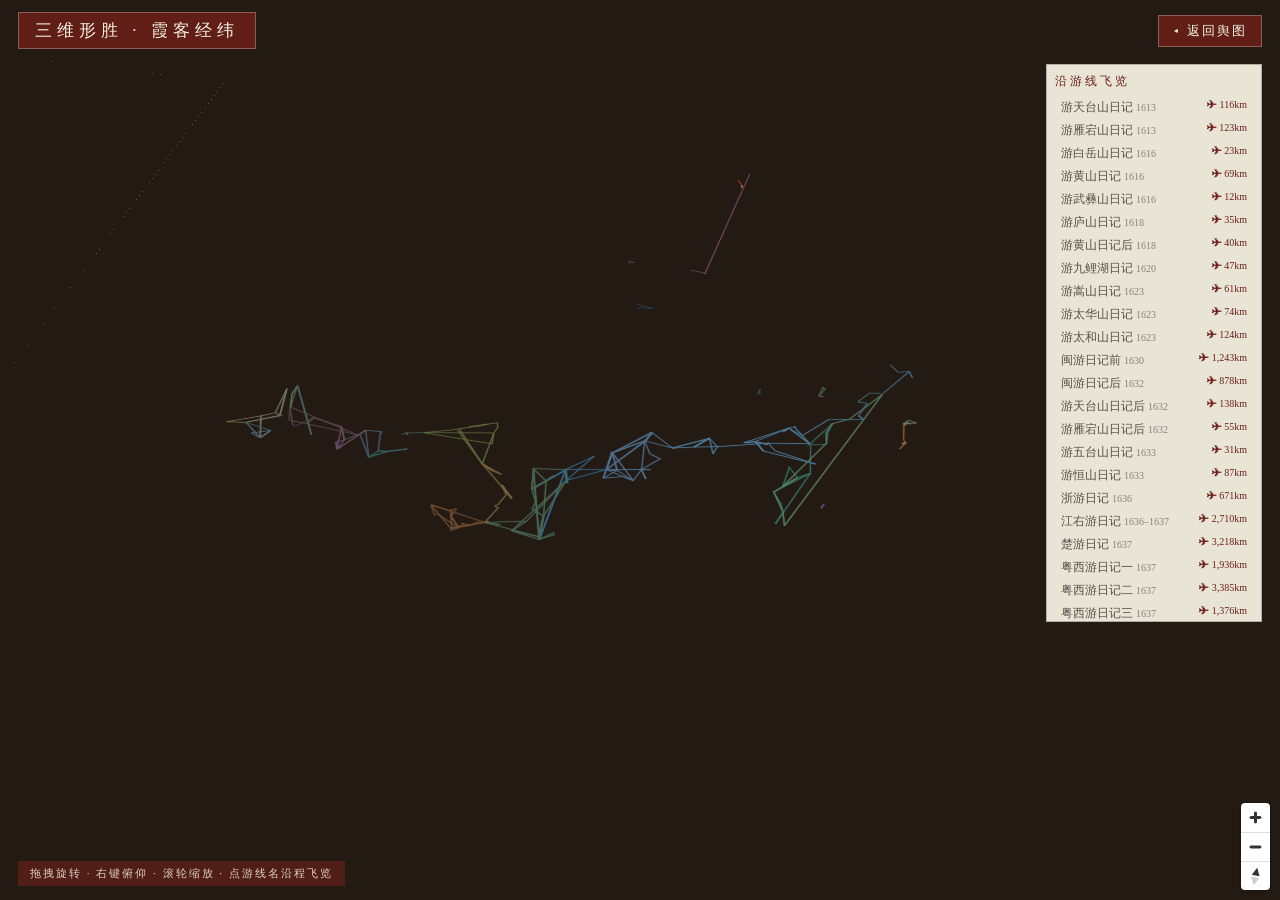
<file: 3d.html>
<!DOCTYPE html>
<html lang="zh-CN">
<head>
<meta charset="UTF-8">
<meta name="viewport" content="width=device-width,initial-scale=1">
<title>霞客经纬 · 三维形胜</title>
<link rel="stylesheet" href="vendor/maplibre-gl.css?v=17">
<style>
*{box-sizing:border-box;margin:0;padding:0}
:root{--ink:#2e2a26;--ink-mid:#5a5049;--xia:#8e2b22;--xia-d:#6e2019;--silk-3:#f5f2e3;--line:rgba(74,64,56,.34)}
html,body{height:100%;overflow:hidden}
body{font-family:"FangSong","STFangsong","仿宋","Songti SC","SimSun",serif;color:var(--ink)}
#m3d{position:fixed;inset:0}
#top{position:fixed;top:0;left:0;right:0;z-index:5;display:flex;justify-content:space-between;align-items:center;
  padding:12px 18px;pointer-events:none}
#top .brand{pointer-events:auto;font-size:17px;letter-spacing:5px;color:var(--silk-3);
  background:rgba(110,32,25,.82);padding:6px 16px;border:1px solid rgba(245,242,227,.3)}
#top .back{pointer-events:auto;font-family:inherit;font-size:13px;letter-spacing:2px;cursor:pointer;
  color:var(--silk-3);background:rgba(110,32,25,.82);border:1px solid rgba(245,242,227,.3);padding:6px 14px}
#top .back:hover{background:var(--xia-d)}
#pick{position:fixed;top:64px;right:18px;z-index:5;width:216px;max-height:62vh;overflow:auto;
  background:rgba(245,242,227,.94);border:1px solid var(--line);padding:8px}
#pick h4{font-weight:400;font-size:12px;letter-spacing:3px;color:var(--xia-d);margin-bottom:6px}
#pick .r{display:flex;justify-content:space-between;font-size:12px;padding:3px 6px;cursor:pointer;color:var(--ink-mid)}
#pick .r:hover{background:rgba(142,43,34,.12);color:var(--xia-d)}
#pick .fly{color:var(--xia-d);font-size:10px}
#demnote{display:none;position:fixed;left:50%;top:64px;transform:translateX(-50%);z-index:11;
  font-size:12px;letter-spacing:2px;color:var(--silk-3);background:rgba(142,43,34,.9);
  padding:6px 14px;border-radius:2px;cursor:pointer}
#hint{position:fixed;left:18px;bottom:14px;z-index:5;font-size:11px;letter-spacing:2px;color:rgba(245,242,227,.85);
  background:rgba(110,32,25,.6);padding:5px 12px}
.maplibregl-popup-content{font-family:inherit!important;font-size:13px;letter-spacing:1px;
  background:var(--silk-3)!important;color:var(--ink)!important}
.maplibregl-popup-content b{color:var(--xia-d);font-weight:400;font-size:15px}
#flyctl{display:none;position:fixed;left:50%;bottom:18px;transform:translateX(-50%);z-index:6;align-items:center}
#flystop{font-family:inherit;font-size:13px;letter-spacing:3px;cursor:pointer;
  color:#f5f2e3;background:rgba(142,43,34,.88);border:1px solid rgba(245,242,227,.4);padding:7px 22px}
#flyname{margin-left:10px;font-size:13px;letter-spacing:2px;color:#f5f2e3}
</style>
</head>
<body>
<div id="m3d"></div>
<div id="top">
  <div class="brand">三维形胜 · 霞客经纬</div>
  <button class="back" onclick="location.href='index.html?v=17'">◂ 返回舆图</button>
</div>
<div id="pick"><h4>沿游线飞览</h4><div id="plist"></div></div>
<div id="demnote">高程数据不可用 · 已降为平面显示</div>
<div id="flyctl">
  <button id="flystop">■ 停止循飞</button>
  <span id="flyname"></span>
</div>
<div id="hint">拖拽旋转 · 右键俯仰 · 滚轮缩放 · 点游线名沿程飞览</div>

<script src="vendor/maplibre-gl.js?v=17"></script>
<script src="data/trip_data.js?v=17"></script>
<script>
(() => {
  const fc = () => ({ type: "FeatureCollection", features: XXK.trips
    .filter(t => t.path.length > 1)
    .map(t => ({ type: "Feature",
      properties: { id: t.id, name: t.title, year: t.year, km: t.stats.km,
                    color: t.color },
      geometry: { type: "LineString", coordinates: t.path.map(p => [p[1], p[0]]) } })) });

  const m3 = new maplibregl.Map({
    container: "m3d",
    attributionControl: false,
    center: [112.5, 26.5], zoom: 4.4, pitch: 42, bearing: -12,
    minZoom: 2.6, maxZoom: 13, maxPitch: 80,
    antialias: true, fadeDuration: 0, refreshExpiredTiles: false,
    maxParallelImageRequests: 16,
    style: {
      version: 8,
      sources: {
        img: { type: "raster", tiles: [
          "https://server.arcgisonline.com/ArcGIS/rest/services/World_Imagery/MapServer/tile/{z}/{y}/{x}"
        ], tileSize: 256, maxzoom: 12 },
        dem: { type: "raster-dem", tiles: [
          "https://s3.amazonaws.com/elevation-tiles-prod/terrarium/{z}/{x}/{y}.png"
        ], encoding: "terrarium", tileSize: 256, maxzoom: 12 },
        trips: { type: "geojson", data: fc() },
      },
      layers: [
        { id: "bg", type: "background", paint: { "background-color": "#241a14" } },
        { id: "img", type: "raster", source: "img", paint: { "raster-opacity": .92 } },
        { id: "hill", type: "hillshade", source: "dem",
          paint: { "hillshade-exaggeration": .45, "hillshade-shadow-color": "#140f0c",
                   "hillshade-highlight-color": "#e8ddc8", "hillshade-accent-color": "#7a4a3a" } },
        { id: "tripsGlow", type: "line", source: "trips",
          paint: { "line-color": ["get", "color"], "line-width":
            ["interpolate", ["linear"], ["zoom"], 4, 2.6, 8, 6, 12, 12],
            "line-opacity": .35, "line-blur": 2 } },
        { id: "trips", type: "line", source: "trips",
          paint: { "line-color": ["get", "color"], "line-width":
            ["interpolate", ["linear"], ["zoom"], 4, 1.2, 8, 3, 12, 6],
            "line-opacity": .9 } },
      ],
    },
  });
  m3.addControl(new maplibregl.NavigationControl({ visualize_pitch: true }), "bottom-right");
  window.__m3 = m3;

  /* 地形不得挂上飞行中的镜头（MapLibre v4 _prepareElevation 竞态——姊妹站教训） */
  const demAttach = () => {
    if (window.__m3terrain) return;
    if (m3.isMoving()) { m3.once("idle", demAttach); return; }
    m3.setTerrain({ source: "dem", exaggeration: 1.4 });
    window.__m3terrain = true;
  };
  const demProbe = fetch("https://s3.amazonaws.com/elevation-tiles-prod/terrarium/6/32/15.png",
    { signal: AbortSignal.timeout(5000) })
    .then(r => r.ok).catch(() => false);
  /* 降级提示双路：load 事件 + 6.5s 超时兜底——离线时瓦片全败 load 永不触发，
     无兜底则 demnote 死路径（3D 离线补全实测教训）；幂等防重 */
  const demNote = () => demProbe.then(ok => {
    if (ok) { demAttach(); return; }
    if (window.__demnoted) return;
    window.__demnoted = true;
    const chip = document.getElementById("demnote");
    chip.style.display = "block";
    chip.addEventListener("click", () => chip.style.display = "none");
  });
  m3.on("load", demNote);
  setTimeout(demNote, 6500);

  /* 游线点击 → 提示卡 */
  m3.on("click", "trips", e => {
    const f = e.features[0];
    new maplibregl.Popup({ offset: 8 })
      .setLngLat(e.lngLat)
      .setHTML(`<b>${f.properties.name}</b><br>${f.properties.year} · ${f.properties.km.toLocaleString()} km<br>` +
               `<a href="index.html?v=17#trip=${f.properties.id}&d=0">循程而读 ↗</a>`)
      .addTo(m3);
  });
  m3.on("mouseenter", "trips", () => m3.getCanvas().style.cursor = "pointer");
  m3.on("mouseleave", "trips", () => m3.getCanvas().style.cursor = "");

  /* ── 沿游线飞览 ── */
  let flying = false, rafId = 0;
  function flyAlong(t) {
    stopFly();
    if (t.path.length < 2) return;
    flying = true;
    document.getElementById("flyctl").style.display = "flex";
    document.getElementById("flyname").textContent = `${t.title} · ${t.year}`;
    const coords = t.path.map(p => [p[1], p[0]]);
    let i = 0;
    const step = () => {
      if (!flying) return;
      if (i >= coords.length) { stopFly(); return; }
      const zoom = Math.max(6.5, 11 - Math.sqrt(t.path.length) * 0.4);
      m3.flyTo({ center: coords[i], zoom, pitch: 55, bearing: -14, duration: 900, essential: true });
      i += Math.max(1, Math.round(coords.length / 40));   // 40 段内飞完
      rafId = setTimeout(step, 950);
    };
    step();
  }
  function stopFly() {
    flying = false;
    clearTimeout(rafId);
    document.getElementById("flyctl").style.display = "none";
  }
  document.getElementById("flystop").addEventListener("click", stopFly);

  /* 程序列表 */
  const plist = document.getElementById("plist");
  [...XXK.trips].sort((a, b) => a.year0 - b.year0).forEach(t => {
    const r = document.createElement("div");
    r.className = "r";
    r.innerHTML = `<span>${t.title} <small style="color:#8d8177">${t.year}</small></span>` +
      `<span class="fly" data-fly="${t.id}">✈ ${t.stats.km.toLocaleString()}km</span>`;
    r.addEventListener("click", () => flyAlong(t));
    plist.appendChild(r);
  });
})();
</script>
</body>
</html>
</file>
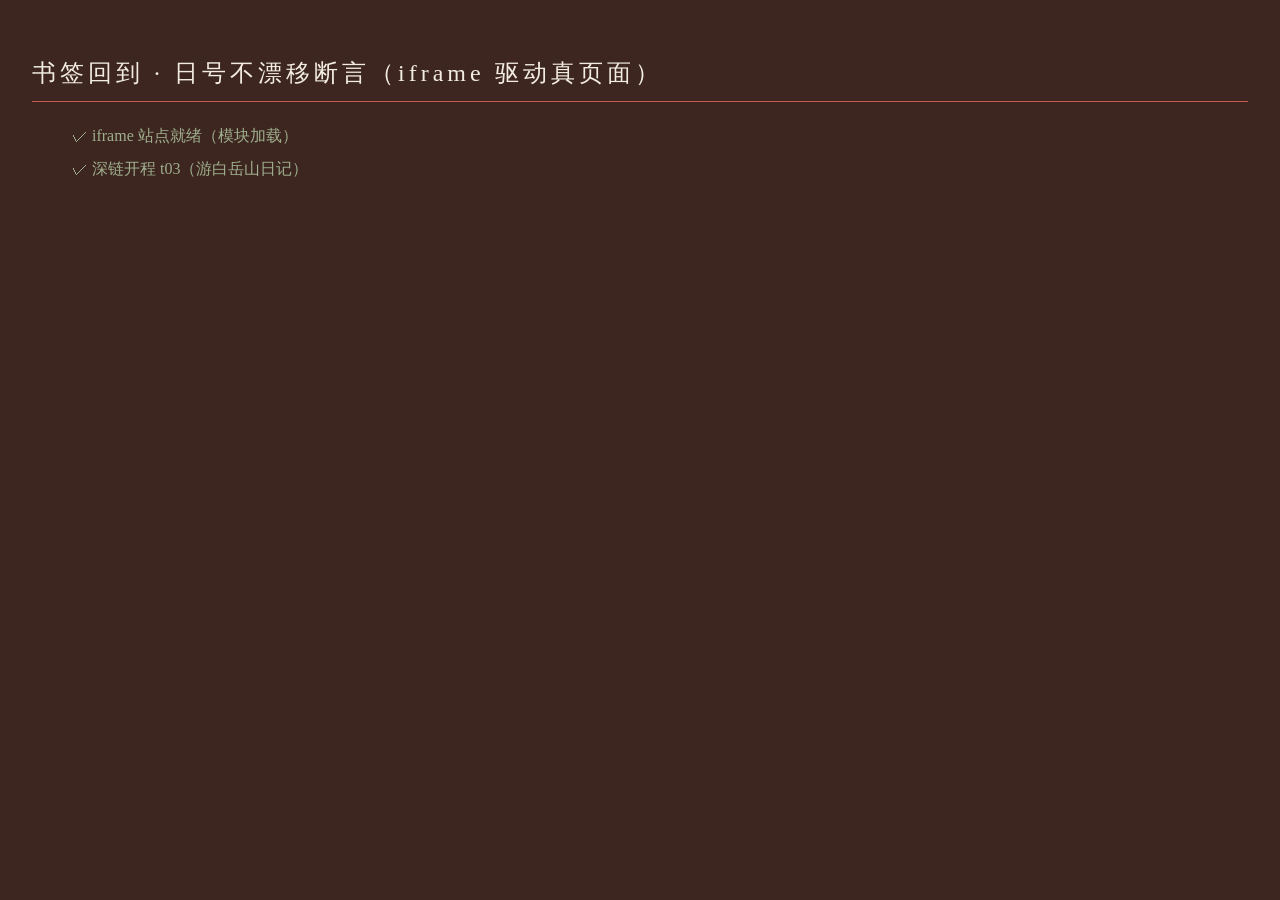
<file: tests/assert_bookmark.html>
<!DOCTYPE html>
<html lang="zh-CN">
<head>
<meta charset="UTF-8">
<title>霞客经纬 · 书签回到断言</title>
<style>
body{font-family:KaiTi,serif;background:#3d2620;color:#f2ede0;padding:24px;line-height:1.8}
h2{font-weight:400;letter-spacing:4px;border-bottom:1px solid #c25b4e;padding-bottom:6px}
.pass{color:#9fae8d}.fail{color:#e08a7e;font-weight:bold}
li{list-style:none;margin:4px 0}
/* iframe 舞台：离屏但真实渲染（display:none 会让 scrollIntoView 失真） */
#stage{position:fixed;left:-9999px;top:0;width:1000px;height:620px;border:0}
</style>
</head>
<body>
<h2>书签回到 · 日号不漂移断言（iframe 驱动真页面）</h2>
<ul id="out"></ul>
<iframe id="stage" src="../index.html?v=17"></iframe>
<script>
/* 复现 v0.4 竞态修复：书签「回到」/深链跳 #trip=xxx&d=n 后，
   平滑滚动收尾时不得被 onScroll 旧视口判定改写——高亮日号必须恰为 n。
   真页面在 iframe 内驱动（同源 http 服务下 contentWindow 可达）。 */
const out = document.getElementById("out");
let n = 0, bad = 0;
function assert(cond, label) {
  n++;
  const li = document.createElement("li");
  li.textContent = (cond ? "✓ " : "✗ ") + label;
  li.className = cond ? "pass" : "fail";
  if (!cond) bad++;
  out.appendChild(li);
}
const sleep = ms => new Promise(r => setTimeout(r, ms));
async function waitUntil(fn, ms) {
  const t0 = Date.now();
  while (Date.now() - t0 < ms) { if (fn()) return true; await sleep(150); }
  return fn();
}

(async () => {
  const frame = document.getElementById("stage");
  await new Promise(r => frame.addEventListener("load", r, { once: true }));
  const W = () => frame.contentWindow;
  const D = () => frame.contentDocument;
  /* 就绪判据只用 window 显式挂载的模块——data 层顶层 const（如 XXK）不上 window，
     跨 realm 属性访问恒 undefined（v0.4 同款坑），此处不可用作判据 */
  assert(await waitUntil(() => W().XKREADER && W().XKSTATS && W().XKBM, 15000),
         "iframe 站点就绪（模块加载）");

  const curIdx = () => [...D().querySelectorAll("#pbody .dayblk")].findIndex(b => b.classList.contains("cur"));

  /* ── 腿 1：深链进入 #trip=t03&d=2（书签回到同路径）── */
  W().location.hash = "#trip=t03&d=2";
  await waitUntil(() => W().XKREADER.current === "t03", 6000);
  assert(W().XKREADER.current === "t03", "深链开程 t03（游白岳山日记）");
  await waitUntil(() => curIdx() === 2 && W().XKREADER.day === 2, 6000);
  await sleep(1400);                       // 跨过滚动收尾 + 旧代码防抖尾班窗口
  assert(W().XKREADER.day === 2, `深链 d=2 收尾后日号=2（实际 ${W().XKREADER.day}）`);
  assert(curIdx() === 2, `高亮日块=第 3 块（实际 ${curIdx()}）`);
  assert(W().location.hash.includes("d=2"), `深链保持 d=2（实际 ${W().location.hash}）`);

  /* ── 腿 2：书签收藏 t22 d=30 → 离开 → 「回到」── */
  W().localStorage.removeItem("xxkbm");
  const added = W().XKBM.toggle("t22", 30, { title: "粤西游日记二", dayLabel: "", place: "" });
  assert(added && W().XKBM.has("t22", 30), "书签收藏 t22·d30");
  /* 回到 = bookmarks.js 行点击路径：XKREADER.open(tid, Math.max(0, day)) */
  await W().XKREADER.open("t01", 0);       // 先离开到另一程
  await sleep(600);
  await W().XKREADER.open("t22", Math.max(0, 30));
  assert(W().XKREADER.current === "t22", "回到 t22（粤西游日记二）");
  await waitUntil(() => curIdx() === 30 && W().XKREADER.day === 30, 6000);
  await sleep(1400);                       // 长程深跳（d0→d30）最易复现竞态
  assert(W().XKREADER.day === 30, `书签回到后日号=30（实际 ${W().XKREADER.day}）`);
  assert(curIdx() === 30, `高亮日块=第 31 块（实际 ${curIdx()}）`);
  assert(W().location.hash.includes("d=30"), `深链保持 d=30（实际 ${W().location.hash}）`);
  W().localStorage.removeItem("xxkbm");

  /* ── 腿 3：连续跳（在途作废）——d=5 立即接 d=10，最终高亮=10 ── */
  W().XKREADER.gotoDay(5, false);
  W().XKREADER.gotoDay(10, false);         // 未等收尾即再跳：令牌须作废前者
  await waitUntil(() => curIdx() === 10 && W().XKREADER.day === 10, 6000);
  await sleep(1200);
  assert(W().XKREADER.day === 10 && curIdx() === 10,
         `连续跳转终值=10（实际 day=${W().XKREADER.day} 块=${curIdx()}）`);

  const title = bad === 0 ? `PASS (${n})` : `FAIL (${bad}/${n})`;
  document.title = title;
  const li = document.createElement("li");
  li.textContent = `—— ${title}`;
  li.className = bad === 0 ? "pass" : "fail";
  out.appendChild(li);
})();
</script>
</body>
</html>
</file>
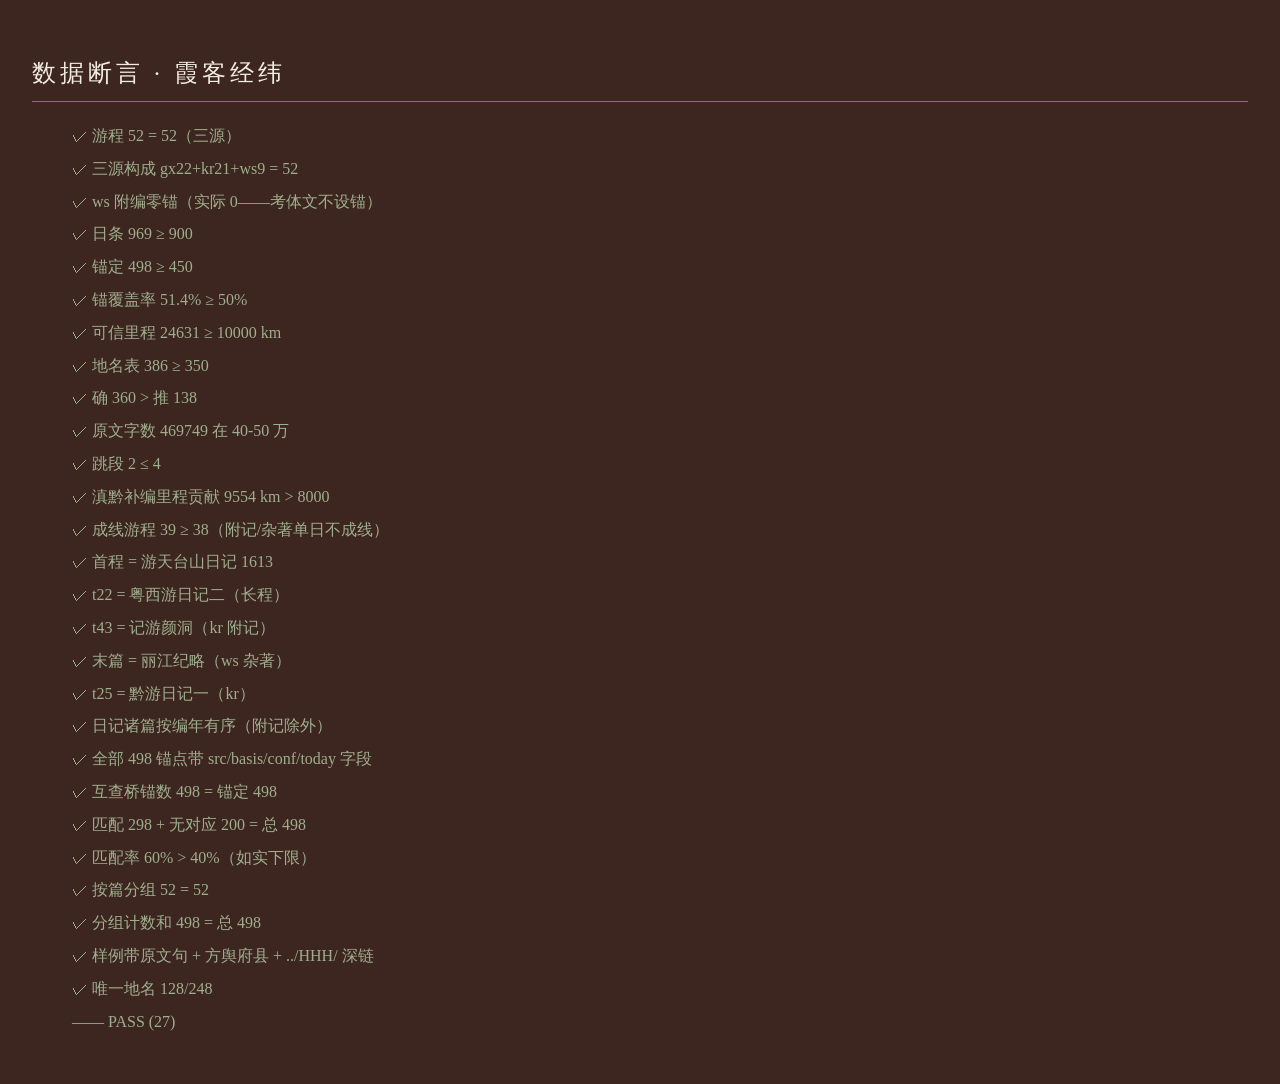
<file: tests/assert_data.html>
<!DOCTYPE html>
<html lang="zh-CN">
<head>
<meta charset="UTF-8">
<title>霞客经纬 · 数据断言</title>
<style>
body{font-family:KaiTi,serif;background:#3d2620;color:#f2ede0;padding:24px;line-height:1.8}
h2{font-weight:400;letter-spacing:4px;border-bottom:1px solid #c25b4e;padding-bottom:6px}
.pass{color:#9fae8d}.fail{color:#e08a7e;font-weight:bold}
li{list-style:none;margin:4px 0}
</style>
</head>
<body>
<h2>数据断言 · 霞客经纬</h2>
<ul id="out"></ul>
<script src="../data/trip_data.js?v=17"></script>
<script src="../data/xref_fy.js?v=17"></script>
<script>
const out = document.getElementById("out");
let n = 0, bad = 0;
function assert(cond, label) {
  n++;
  const li = document.createElement("li");
  li.textContent = (cond ? "✓ " : "✗ ") + label;
  li.className = cond ? "pass" : "fail";
  if (!cond) bad++;
  out.appendChild(li);
}
assert(XXK.meta.pieces === 52, `游程 ${XXK.meta.pieces} = 52（三源）`);
const nGx = XXK.trips.filter(t => t.source === "gx").length;
const nKr = XXK.trips.filter(t => t.source === "kr").length;
const nWs = XXK.trips.filter(t => t.source === "ws").length;
assert(nGx === 22 && nKr === 21 && nWs === 9, `三源构成 gx${nGx}+kr${nKr}+ws${nWs} = 52`);
const wsAnc = XXK.trips.filter(t => t.source === "ws").reduce((a, t) => a + t.stats.anchored, 0);
assert(wsAnc === 0, `ws 附编零锚（实际 ${wsAnc}——考体文不设锚）`);
assert(XXK.meta.days >= 900, `日条 ${XXK.meta.days} ≥ 900`);
assert(XXK.meta.anchored >= 450, `锚定 ${XXK.meta.anchored} ≥ 450`);
assert(XXK.meta.coverage >= 50, `锚覆盖率 ${XXK.meta.coverage}% ≥ 50%`);
assert(XXK.meta.kmTotal >= 10000, `可信里程 ${XXK.meta.kmTotal} ≥ 10000 km`);
assert(XXK.meta.gazetteer >= 350, `地名表 ${XXK.meta.gazetteer} ≥ 350`);
assert(XXK.meta.confQu > XXK.meta.confTui, `确 ${XXK.meta.confQu} > 推 ${XXK.meta.confTui}`);
assert(XXK.meta.charsOrig >= 400000 && XXK.meta.charsOrig <= 500000,
       `原文字数 ${XXK.meta.charsOrig} 在 40-50 万`);
const jumps = XXK.trips.reduce((a, t) => a + t.days.filter(d => d.jump).length, 0);
assert(jumps <= 4, `跳段 ${jumps} ≤ 4`);
const krKm = XXK.trips.filter(t => t.source === "kr").reduce((a, t) => a + t.stats.km, 0);
assert(krKm > 8000, `滇黔补编里程贡献 ${krKm} km > 8000`);
const withPath = XXK.trips.filter(t => t.path.length >= 2);
assert(withPath.length >= 38, `成线游程 ${withPath.length} ≥ 38（附记/杂著单日不成线）`);
const t1 = XXK.trips[0];
assert(t1.title === "游天台山日记" && t1.year0 === 1613, "首程 = 游天台山日记 1613");
const t22 = XXK.trips[21];
assert(t22.num === "021" && t22.stats.days > 50, "t22 = 粤西游日记二（长程）");
const t43 = XXK.trips[42];
assert(t43.num === "042" && t43.title === "记游颜洞" && t43.source === "kr",
       "t43 = 记游颜洞（kr 附记）");
const t52 = XXK.trips[51];
assert(t52.num === "051" && t52.title === "丽江纪略" && t52.source === "ws",
       "末篇 = 丽江纪略（ws 杂著）");
const t25 = XXK.trips[24];
assert(t25.title === "黔游日记一" && t25.source === "kr", "t25 = 黔游日记一（kr）");
// 编年单调（纲目序；附记三篇为无年散文，挂尾不参序）
let mono = true;
const diaries = XXK.trips.filter(t => t.num < "040");   // 附编（040+）挂尾不参编年序
for (let i = 1; i < diaries.length; i++)
  if (diaries[i].year0 < diaries[i - 1].year0) mono = false;
assert(mono, "日记诸篇按编年有序（附记除外）");
// 每锚点有 src/依据/置信
let okAnchor = true, checked = 0;
XXK.trips.forEach(t => t.days.forEach(d => {
  if (d.anchor) {
    checked++;
    if (!d.anchor.src || !d.anchor.basis || !d.anchor.conf || !d.anchor.today) okAnchor = false;
  }
}));
assert(okAnchor && checked === XXK.meta.anchored,
       `全部 ${checked} 锚点带 src/basis/conf/today 字段`);
// ── P2 · 方舆互查桥（data/xref_fy.js，tools/build_xref_fy.py 产物） ──
const X = window.XXK_FYXREF;
assert(X && X.total === XXK.meta.anchored, `互查桥锚数 ${X && X.total} = 锚定 ${XXK.meta.anchored}`);
assert(X && X.matched + X.unmatched === X.total, `匹配 ${X.matched} + 无对应 ${X.unmatched} = 总 ${X.total}`);
assert(X && X.matched > X.total * 0.4, `匹配率 ${Math.round(X.matched / X.total * 100)}% > 40%（如实下限）`);
assert(X && X.byTrip.length === 52, `按篇分组 ${X.byTrip.length} = 52`);
const nSum = X.byTrip.reduce((a, t) => a + t.matched + t.unmatched, 0);
assert(nSum === X.total, `分组计数和 ${nSum} = 总 ${X.total}`);
const exOK = X.byTrip.some(t => t.examples.length &&
  t.examples.every(e => e.href.startsWith("../HHH/#mode=") && e.fyFu && e.ctx));
assert(exOK, "样例带原文句 + 方舆府县 + ../HHH/ 深链");
assert(X.uniqMatched <= X.uniqNames && X.uniqNames > 100, `唯一地名 ${X.uniqMatched}/${X.uniqNames}`);
const title = bad === 0 ? `PASS (${n})` : `FAIL (${bad}/${n})`;
document.title = title;
const li = document.createElement("li");
li.textContent = `—— ${title}`;
li.className = bad === 0 ? "pass" : "fail";
out.appendChild(li);
</script>
</body>
</html>
</file>
<file: vendor/maplibre-gl.css>
.maplibregl-map{font:12px/20px Helvetica Neue,Arial,Helvetica,sans-serif;overflow:hidden;position:relative;-webkit-tap-highlight-color:rgb(0 0 0/0)}.maplibregl-canvas{left:0;position:absolute;top:0}.maplibregl-map:fullscreen{height:100%;width:100%}.maplibregl-ctrl-group button.maplibregl-ctrl-compass{touch-action:none}.maplibregl-canvas-container.maplibregl-interactive,.maplibregl-ctrl-group button.maplibregl-ctrl-compass{cursor:grab;-webkit-user-select:none;-moz-user-select:none;user-select:none}.maplibregl-canvas-container.maplibregl-interactive.maplibregl-track-pointer{cursor:pointer}.maplibregl-canvas-container.maplibregl-interactive:active,.maplibregl-ctrl-group button.maplibregl-ctrl-compass:active{cursor:grabbing}.maplibregl-canvas-container.maplibregl-touch-zoom-rotate,.maplibregl-canvas-container.maplibregl-touch-zoom-rotate .maplibregl-canvas{touch-action:pan-x pan-y}.maplibregl-canvas-container.maplibregl-touch-drag-pan,.maplibregl-canvas-container.maplibregl-touch-drag-pan .maplibregl-canvas{touch-action:pinch-zoom}.maplibregl-canvas-container.maplibregl-touch-zoom-rotate.maplibregl-touch-drag-pan,.maplibregl-canvas-container.maplibregl-touch-zoom-rotate.maplibregl-touch-drag-pan .maplibregl-canvas{touch-action:none}.maplibregl-canvas-container.maplibregl-touch-drag-pan.maplibregl-cooperative-gestures,.maplibregl-canvas-container.maplibregl-touch-drag-pan.maplibregl-cooperative-gestures .maplibregl-canvas{touch-action:pan-x pan-y}.maplibregl-ctrl-bottom-left,.maplibregl-ctrl-bottom-right,.maplibregl-ctrl-top-left,.maplibregl-ctrl-top-right{pointer-events:none;position:absolute;z-index:2}.maplibregl-ctrl-top-left{left:0;top:0}.maplibregl-ctrl-top-right{right:0;top:0}.maplibregl-ctrl-bottom-left{bottom:0;left:0}.maplibregl-ctrl-bottom-right{bottom:0;right:0}.maplibregl-ctrl{clear:both;pointer-events:auto;transform:translate(0)}.maplibregl-ctrl-top-left .maplibregl-ctrl{float:left;margin:10px 0 0 10px}.maplibregl-ctrl-top-right .maplibregl-ctrl{float:right;margin:10px 10px 0 0}.maplibregl-ctrl-bottom-left .maplibregl-ctrl{float:left;margin:0 0 10px 10px}.maplibregl-ctrl-bottom-right .maplibregl-ctrl{float:right;margin:0 10px 10px 0}.maplibregl-ctrl-group{background:#fff;border-radius:4px}.maplibregl-ctrl-group:not(:empty){box-shadow:0 0 0 2px rgba(0,0,0,.1)}@media (forced-colors:active){.maplibregl-ctrl-group:not(:empty){box-shadow:0 0 0 2px ButtonText}}.maplibregl-ctrl-group button{background-color:transparent;border:0;box-sizing:border-box;cursor:pointer;display:block;height:29px;outline:none;padding:0;width:29px}.maplibregl-ctrl-group button+button{border-top:1px solid #ddd}.maplibregl-ctrl button .maplibregl-ctrl-icon{background-position:50%;background-repeat:no-repeat;display:block;height:100%;width:100%}@media (forced-colors:active){.maplibregl-ctrl-icon{background-color:transparent}.maplibregl-ctrl-group button+button{border-top:1px solid ButtonText}}.maplibregl-ctrl button::-moz-focus-inner{border:0;padding:0}.maplibregl-ctrl-attrib-button:focus,.maplibregl-ctrl-group button:focus{box-shadow:0 0 2px 2px #0096ff}.maplibregl-ctrl button:disabled{cursor:not-allowed}.maplibregl-ctrl button:disabled .maplibregl-ctrl-icon{opacity:.25}.maplibregl-ctrl button:not(:disabled):hover{background-color:rgb(0 0 0/5%)}.maplibregl-ctrl-group button:focus:focus-visible{box-shadow:0 0 2px 2px #0096ff}.maplibregl-ctrl-group button:focus:not(:focus-visible){box-shadow:none}.maplibregl-ctrl-group button:focus:first-child{border-radius:4px 4px 0 0}.maplibregl-ctrl-group button:focus:last-child{border-radius:0 0 4px 4px}.maplibregl-ctrl-group button:focus:only-child{border-radius:inherit}.maplibregl-ctrl button.maplibregl-ctrl-zoom-out .maplibregl-ctrl-icon{background-image:url("data:image/svg+xml;charset=utf-8,%3Csvg xmlns='http://www.w3.org/2000/svg' width='29' height='29' fill='%23333' viewBox='0 0 29 29'%3E%3Cpath d='M10 13c-.75 0-1.5.75-1.5 1.5S9.25 16 10 16h9c.75 0 1.5-.75 1.5-1.5S19.75 13 19 13z'/%3E%3C/svg%3E")}.maplibregl-ctrl button.maplibregl-ctrl-zoom-in .maplibregl-ctrl-icon{background-image:url("data:image/svg+xml;charset=utf-8,%3Csvg xmlns='http://www.w3.org/2000/svg' width='29' height='29' fill='%23333' viewBox='0 0 29 29'%3E%3Cpath d='M14.5 8.5c-.75 0-1.5.75-1.5 1.5v3h-3c-.75 0-1.5.75-1.5 1.5S9.25 16 10 16h3v3c0 .75.75 1.5 1.5 1.5S16 19.75 16 19v-3h3c.75 0 1.5-.75 1.5-1.5S19.75 13 19 13h-3v-3c0-.75-.75-1.5-1.5-1.5'/%3E%3C/svg%3E")}@media (forced-colors:active){.maplibregl-ctrl button.maplibregl-ctrl-zoom-out .maplibregl-ctrl-icon{background-image:url("data:image/svg+xml;charset=utf-8,%3Csvg xmlns='http://www.w3.org/2000/svg' width='29' height='29' fill='%23fff' viewBox='0 0 29 29'%3E%3Cpath d='M10 13c-.75 0-1.5.75-1.5 1.5S9.25 16 10 16h9c.75 0 1.5-.75 1.5-1.5S19.75 13 19 13z'/%3E%3C/svg%3E")}.maplibregl-ctrl button.maplibregl-ctrl-zoom-in .maplibregl-ctrl-icon{background-image:url("data:image/svg+xml;charset=utf-8,%3Csvg xmlns='http://www.w3.org/2000/svg' width='29' height='29' fill='%23fff' viewBox='0 0 29 29'%3E%3Cpath d='M14.5 8.5c-.75 0-1.5.75-1.5 1.5v3h-3c-.75 0-1.5.75-1.5 1.5S9.25 16 10 16h3v3c0 .75.75 1.5 1.5 1.5S16 19.75 16 19v-3h3c.75 0 1.5-.75 1.5-1.5S19.75 13 19 13h-3v-3c0-.75-.75-1.5-1.5-1.5'/%3E%3C/svg%3E")}}@media (forced-colors:active) and (prefers-color-scheme:light){.maplibregl-ctrl button.maplibregl-ctrl-zoom-out .maplibregl-ctrl-icon{background-image:url("data:image/svg+xml;charset=utf-8,%3Csvg xmlns='http://www.w3.org/2000/svg' width='29' height='29' viewBox='0 0 29 29'%3E%3Cpath d='M10 13c-.75 0-1.5.75-1.5 1.5S9.25 16 10 16h9c.75 0 1.5-.75 1.5-1.5S19.75 13 19 13z'/%3E%3C/svg%3E")}.maplibregl-ctrl button.maplibregl-ctrl-zoom-in .maplibregl-ctrl-icon{background-image:url("data:image/svg+xml;charset=utf-8,%3Csvg xmlns='http://www.w3.org/2000/svg' width='29' height='29' viewBox='0 0 29 29'%3E%3Cpath d='M14.5 8.5c-.75 0-1.5.75-1.5 1.5v3h-3c-.75 0-1.5.75-1.5 1.5S9.25 16 10 16h3v3c0 .75.75 1.5 1.5 1.5S16 19.75 16 19v-3h3c.75 0 1.5-.75 1.5-1.5S19.75 13 19 13h-3v-3c0-.75-.75-1.5-1.5-1.5'/%3E%3C/svg%3E")}}.maplibregl-ctrl button.maplibregl-ctrl-fullscreen .maplibregl-ctrl-icon{background-image:url("data:image/svg+xml;charset=utf-8,%3Csvg xmlns='http://www.w3.org/2000/svg' width='29' height='29' fill='%23333' viewBox='0 0 29 29'%3E%3Cpath d='M24 16v5.5c0 1.75-.75 2.5-2.5 2.5H16v-1l3-1.5-4-5.5 1-1 5.5 4 1.5-3zM6 16l1.5 3 5.5-4 1 1-4 5.5 3 1.5v1H7.5C5.75 24 5 23.25 5 21.5V16zm7-11v1l-3 1.5 4 5.5-1 1-5.5-4L6 13H5V7.5C5 5.75 5.75 5 7.5 5zm11 2.5c0-1.75-.75-2.5-2.5-2.5H16v1l3 1.5-4 5.5 1 1 5.5-4 1.5 3h1z'/%3E%3C/svg%3E")}.maplibregl-ctrl button.maplibregl-ctrl-shrink .maplibregl-ctrl-icon{background-image:url("data:image/svg+xml;charset=utf-8,%3Csvg xmlns='http://www.w3.org/2000/svg' width='29' height='29' viewBox='0 0 29 29'%3E%3Cpath d='M18.5 16c-1.75 0-2.5.75-2.5 2.5V24h1l1.5-3 5.5 4 1-1-4-5.5 3-1.5v-1zM13 18.5c0-1.75-.75-2.5-2.5-2.5H5v1l3 1.5L4 24l1 1 5.5-4 1.5 3h1zm3-8c0 1.75.75 2.5 2.5 2.5H24v-1l-3-1.5L25 5l-1-1-5.5 4L17 5h-1zM10.5 13c1.75 0 2.5-.75 2.5-2.5V5h-1l-1.5 3L5 4 4 5l4 5.5L5 12v1z'/%3E%3C/svg%3E")}@media (forced-colors:active){.maplibregl-ctrl button.maplibregl-ctrl-fullscreen .maplibregl-ctrl-icon{background-image:url("data:image/svg+xml;charset=utf-8,%3Csvg xmlns='http://www.w3.org/2000/svg' width='29' height='29' fill='%23fff' viewBox='0 0 29 29'%3E%3Cpath d='M24 16v5.5c0 1.75-.75 2.5-2.5 2.5H16v-1l3-1.5-4-5.5 1-1 5.5 4 1.5-3zM6 16l1.5 3 5.5-4 1 1-4 5.5 3 1.5v1H7.5C5.75 24 5 23.25 5 21.5V16zm7-11v1l-3 1.5 4 5.5-1 1-5.5-4L6 13H5V7.5C5 5.75 5.75 5 7.5 5zm11 2.5c0-1.75-.75-2.5-2.5-2.5H16v1l3 1.5-4 5.5 1 1 5.5-4 1.5 3h1z'/%3E%3C/svg%3E")}.maplibregl-ctrl button.maplibregl-ctrl-shrink .maplibregl-ctrl-icon{background-image:url("data:image/svg+xml;charset=utf-8,%3Csvg xmlns='http://www.w3.org/2000/svg' width='29' height='29' fill='%23fff' viewBox='0 0 29 29'%3E%3Cpath d='M18.5 16c-1.75 0-2.5.75-2.5 2.5V24h1l1.5-3 5.5 4 1-1-4-5.5 3-1.5v-1zM13 18.5c0-1.75-.75-2.5-2.5-2.5H5v1l3 1.5L4 24l1 1 5.5-4 1.5 3h1zm3-8c0 1.75.75 2.5 2.5 2.5H24v-1l-3-1.5L25 5l-1-1-5.5 4L17 5h-1zM10.5 13c1.75 0 2.5-.75 2.5-2.5V5h-1l-1.5 3L5 4 4 5l4 5.5L5 12v1z'/%3E%3C/svg%3E")}}@media (forced-colors:active) and (prefers-color-scheme:light){.maplibregl-ctrl button.maplibregl-ctrl-fullscreen .maplibregl-ctrl-icon{background-image:url("data:image/svg+xml;charset=utf-8,%3Csvg xmlns='http://www.w3.org/2000/svg' width='29' height='29' viewBox='0 0 29 29'%3E%3Cpath d='M24 16v5.5c0 1.75-.75 2.5-2.5 2.5H16v-1l3-1.5-4-5.5 1-1 5.5 4 1.5-3zM6 16l1.5 3 5.5-4 1 1-4 5.5 3 1.5v1H7.5C5.75 24 5 23.25 5 21.5V16zm7-11v1l-3 1.5 4 5.5-1 1-5.5-4L6 13H5V7.5C5 5.75 5.75 5 7.5 5zm11 2.5c0-1.75-.75-2.5-2.5-2.5H16v1l3 1.5-4 5.5 1 1 5.5-4 1.5 3h1z'/%3E%3C/svg%3E")}.maplibregl-ctrl button.maplibregl-ctrl-shrink .maplibregl-ctrl-icon{background-image:url("data:image/svg+xml;charset=utf-8,%3Csvg xmlns='http://www.w3.org/2000/svg' width='29' height='29' viewBox='0 0 29 29'%3E%3Cpath d='M18.5 16c-1.75 0-2.5.75-2.5 2.5V24h1l1.5-3 5.5 4 1-1-4-5.5 3-1.5v-1zM13 18.5c0-1.75-.75-2.5-2.5-2.5H5v1l3 1.5L4 24l1 1 5.5-4 1.5 3h1zm3-8c0 1.75.75 2.5 2.5 2.5H24v-1l-3-1.5L25 5l-1-1-5.5 4L17 5h-1zM10.5 13c1.75 0 2.5-.75 2.5-2.5V5h-1l-1.5 3L5 4 4 5l4 5.5L5 12v1z'/%3E%3C/svg%3E")}}.maplibregl-ctrl button.maplibregl-ctrl-compass .maplibregl-ctrl-icon{background-image:url("data:image/svg+xml;charset=utf-8,%3Csvg xmlns='http://www.w3.org/2000/svg' width='29' height='29' fill='%23333' viewBox='0 0 29 29'%3E%3Cpath d='m10.5 14 4-8 4 8z'/%3E%3Cpath fill='%23ccc' d='m10.5 16 4 8 4-8z'/%3E%3C/svg%3E")}@media (forced-colors:active){.maplibregl-ctrl button.maplibregl-ctrl-compass .maplibregl-ctrl-icon{background-image:url("data:image/svg+xml;charset=utf-8,%3Csvg xmlns='http://www.w3.org/2000/svg' width='29' height='29' fill='%23fff' viewBox='0 0 29 29'%3E%3Cpath d='m10.5 14 4-8 4 8z'/%3E%3Cpath fill='%23ccc' d='m10.5 16 4 8 4-8z'/%3E%3C/svg%3E")}}@media (forced-colors:active) and (prefers-color-scheme:light){.maplibregl-ctrl button.maplibregl-ctrl-compass .maplibregl-ctrl-icon{background-image:url("data:image/svg+xml;charset=utf-8,%3Csvg xmlns='http://www.w3.org/2000/svg' width='29' height='29' viewBox='0 0 29 29'%3E%3Cpath d='m10.5 14 4-8 4 8z'/%3E%3Cpath fill='%23ccc' d='m10.5 16 4 8 4-8z'/%3E%3C/svg%3E")}}.maplibregl-ctrl button.maplibregl-ctrl-terrain .maplibregl-ctrl-icon{background-image:url("data:image/svg+xml;charset=utf-8,%3Csvg xmlns='http://www.w3.org/2000/svg' width='22' height='22' fill='%23333' viewBox='0 0 22 22'%3E%3Cpath d='m1.754 13.406 4.453-4.851 3.09 3.09 3.281 3.277.969-.969-3.309-3.312 3.844-4.121 6.148 6.886h1.082v-.855l-7.207-8.07-4.84 5.187L6.169 6.57l-5.48 5.965v.871ZM.688 16.844h20.625v1.375H.688Zm0 0'/%3E%3C/svg%3E")}.maplibregl-ctrl button.maplibregl-ctrl-terrain-enabled .maplibregl-ctrl-icon{background-image:url("data:image/svg+xml;charset=utf-8,%3Csvg xmlns='http://www.w3.org/2000/svg' width='22' height='22' fill='%2333b5e5' viewBox='0 0 22 22'%3E%3Cpath d='m1.754 13.406 4.453-4.851 3.09 3.09 3.281 3.277.969-.969-3.309-3.312 3.844-4.121 6.148 6.886h1.082v-.855l-7.207-8.07-4.84 5.187L6.169 6.57l-5.48 5.965v.871ZM.688 16.844h20.625v1.375H.688Zm0 0'/%3E%3C/svg%3E")}.maplibregl-ctrl button.maplibregl-ctrl-geolocate .maplibregl-ctrl-icon{background-image:url("data:image/svg+xml;charset=utf-8,%3Csvg xmlns='http://www.w3.org/2000/svg' width='29' height='29' fill='%23333' viewBox='0 0 20 20'%3E%3Cpath d='M10 4C9 4 9 5 9 5v.1A5 5 0 0 0 5.1 9H5s-1 0-1 1 1 1 1 1h.1A5 5 0 0 0 9 14.9v.1s0 1 1 1 1-1 1-1v-.1a5 5 0 0 0 3.9-3.9h.1s1 0 1-1-1-1-1-1h-.1A5 5 0 0 0 11 5.1V5s0-1-1-1m0 2.5a3.5 3.5 0 1 1 0 7 3.5 3.5 0 1 1 0-7'/%3E%3Ccircle cx='10' cy='10' r='2'/%3E%3C/svg%3E")}.maplibregl-ctrl button.maplibregl-ctrl-geolocate:disabled .maplibregl-ctrl-icon{background-image:url("data:image/svg+xml;charset=utf-8,%3Csvg xmlns='http://www.w3.org/2000/svg' width='29' height='29' fill='%23aaa' viewBox='0 0 20 20'%3E%3Cpath d='M10 4C9 4 9 5 9 5v.1A5 5 0 0 0 5.1 9H5s-1 0-1 1 1 1 1 1h.1A5 5 0 0 0 9 14.9v.1s0 1 1 1 1-1 1-1v-.1a5 5 0 0 0 3.9-3.9h.1s1 0 1-1-1-1-1-1h-.1A5 5 0 0 0 11 5.1V5s0-1-1-1m0 2.5a3.5 3.5 0 1 1 0 7 3.5 3.5 0 1 1 0-7'/%3E%3Ccircle cx='10' cy='10' r='2'/%3E%3Cpath fill='red' d='m14 5 1 1-9 9-1-1z'/%3E%3C/svg%3E")}.maplibregl-ctrl button.maplibregl-ctrl-geolocate.maplibregl-ctrl-geolocate-active .maplibregl-ctrl-icon{background-image:url("data:image/svg+xml;charset=utf-8,%3Csvg xmlns='http://www.w3.org/2000/svg' width='29' height='29' fill='%2333b5e5' viewBox='0 0 20 20'%3E%3Cpath d='M10 4C9 4 9 5 9 5v.1A5 5 0 0 0 5.1 9H5s-1 0-1 1 1 1 1 1h.1A5 5 0 0 0 9 14.9v.1s0 1 1 1 1-1 1-1v-.1a5 5 0 0 0 3.9-3.9h.1s1 0 1-1-1-1-1-1h-.1A5 5 0 0 0 11 5.1V5s0-1-1-1m0 2.5a3.5 3.5 0 1 1 0 7 3.5 3.5 0 1 1 0-7'/%3E%3Ccircle cx='10' cy='10' r='2'/%3E%3C/svg%3E")}.maplibregl-ctrl button.maplibregl-ctrl-geolocate.maplibregl-ctrl-geolocate-active-error .maplibregl-ctrl-icon{background-image:url("data:image/svg+xml;charset=utf-8,%3Csvg xmlns='http://www.w3.org/2000/svg' width='29' height='29' fill='%23e58978' viewBox='0 0 20 20'%3E%3Cpath d='M10 4C9 4 9 5 9 5v.1A5 5 0 0 0 5.1 9H5s-1 0-1 1 1 1 1 1h.1A5 5 0 0 0 9 14.9v.1s0 1 1 1 1-1 1-1v-.1a5 5 0 0 0 3.9-3.9h.1s1 0 1-1-1-1-1-1h-.1A5 5 0 0 0 11 5.1V5s0-1-1-1m0 2.5a3.5 3.5 0 1 1 0 7 3.5 3.5 0 1 1 0-7'/%3E%3Ccircle cx='10' cy='10' r='2'/%3E%3C/svg%3E")}.maplibregl-ctrl button.maplibregl-ctrl-geolocate.maplibregl-ctrl-geolocate-background .maplibregl-ctrl-icon{background-image:url("data:image/svg+xml;charset=utf-8,%3Csvg xmlns='http://www.w3.org/2000/svg' width='29' height='29' fill='%2333b5e5' viewBox='0 0 20 20'%3E%3Cpath d='M10 4C9 4 9 5 9 5v.1A5 5 0 0 0 5.1 9H5s-1 0-1 1 1 1 1 1h.1A5 5 0 0 0 9 14.9v.1s0 1 1 1 1-1 1-1v-.1a5 5 0 0 0 3.9-3.9h.1s1 0 1-1-1-1-1-1h-.1A5 5 0 0 0 11 5.1V5s0-1-1-1m0 2.5a3.5 3.5 0 1 1 0 7 3.5 3.5 0 1 1 0-7'/%3E%3C/svg%3E")}.maplibregl-ctrl button.maplibregl-ctrl-geolocate.maplibregl-ctrl-geolocate-background-error .maplibregl-ctrl-icon{background-image:url("data:image/svg+xml;charset=utf-8,%3Csvg xmlns='http://www.w3.org/2000/svg' width='29' height='29' fill='%23e54e33' viewBox='0 0 20 20'%3E%3Cpath d='M10 4C9 4 9 5 9 5v.1A5 5 0 0 0 5.1 9H5s-1 0-1 1 1 1 1 1h.1A5 5 0 0 0 9 14.9v.1s0 1 1 1 1-1 1-1v-.1a5 5 0 0 0 3.9-3.9h.1s1 0 1-1-1-1-1-1h-.1A5 5 0 0 0 11 5.1V5s0-1-1-1m0 2.5a3.5 3.5 0 1 1 0 7 3.5 3.5 0 1 1 0-7'/%3E%3C/svg%3E")}.maplibregl-ctrl button.maplibregl-ctrl-geolocate.maplibregl-ctrl-geolocate-waiting .maplibregl-ctrl-icon{animation:maplibregl-spin 2s linear infinite}@media (forced-colors:active){.maplibregl-ctrl button.maplibregl-ctrl-geolocate .maplibregl-ctrl-icon{background-image:url("data:image/svg+xml;charset=utf-8,%3Csvg xmlns='http://www.w3.org/2000/svg' width='29' height='29' fill='%23fff' viewBox='0 0 20 20'%3E%3Cpath d='M10 4C9 4 9 5 9 5v.1A5 5 0 0 0 5.1 9H5s-1 0-1 1 1 1 1 1h.1A5 5 0 0 0 9 14.9v.1s0 1 1 1 1-1 1-1v-.1a5 5 0 0 0 3.9-3.9h.1s1 0 1-1-1-1-1-1h-.1A5 5 0 0 0 11 5.1V5s0-1-1-1m0 2.5a3.5 3.5 0 1 1 0 7 3.5 3.5 0 1 1 0-7'/%3E%3Ccircle cx='10' cy='10' r='2'/%3E%3C/svg%3E")}.maplibregl-ctrl button.maplibregl-ctrl-geolocate:disabled .maplibregl-ctrl-icon{background-image:url("data:image/svg+xml;charset=utf-8,%3Csvg xmlns='http://www.w3.org/2000/svg' width='29' height='29' fill='%23999' viewBox='0 0 20 20'%3E%3Cpath d='M10 4C9 4 9 5 9 5v.1A5 5 0 0 0 5.1 9H5s-1 0-1 1 1 1 1 1h.1A5 5 0 0 0 9 14.9v.1s0 1 1 1 1-1 1-1v-.1a5 5 0 0 0 3.9-3.9h.1s1 0 1-1-1-1-1-1h-.1A5 5 0 0 0 11 5.1V5s0-1-1-1m0 2.5a3.5 3.5 0 1 1 0 7 3.5 3.5 0 1 1 0-7'/%3E%3Ccircle cx='10' cy='10' r='2'/%3E%3Cpath fill='red' d='m14 5 1 1-9 9-1-1z'/%3E%3C/svg%3E")}.maplibregl-ctrl button.maplibregl-ctrl-geolocate.maplibregl-ctrl-geolocate-active .maplibregl-ctrl-icon{background-image:url("data:image/svg+xml;charset=utf-8,%3Csvg xmlns='http://www.w3.org/2000/svg' width='29' height='29' fill='%2333b5e5' viewBox='0 0 20 20'%3E%3Cpath d='M10 4C9 4 9 5 9 5v.1A5 5 0 0 0 5.1 9H5s-1 0-1 1 1 1 1 1h.1A5 5 0 0 0 9 14.9v.1s0 1 1 1 1-1 1-1v-.1a5 5 0 0 0 3.9-3.9h.1s1 0 1-1-1-1-1-1h-.1A5 5 0 0 0 11 5.1V5s0-1-1-1m0 2.5a3.5 3.5 0 1 1 0 7 3.5 3.5 0 1 1 0-7'/%3E%3Ccircle cx='10' cy='10' r='2'/%3E%3C/svg%3E")}.maplibregl-ctrl button.maplibregl-ctrl-geolocate.maplibregl-ctrl-geolocate-active-error .maplibregl-ctrl-icon{background-image:url("data:image/svg+xml;charset=utf-8,%3Csvg xmlns='http://www.w3.org/2000/svg' width='29' height='29' fill='%23e58978' viewBox='0 0 20 20'%3E%3Cpath d='M10 4C9 4 9 5 9 5v.1A5 5 0 0 0 5.1 9H5s-1 0-1 1 1 1 1 1h.1A5 5 0 0 0 9 14.9v.1s0 1 1 1 1-1 1-1v-.1a5 5 0 0 0 3.9-3.9h.1s1 0 1-1-1-1-1-1h-.1A5 5 0 0 0 11 5.1V5s0-1-1-1m0 2.5a3.5 3.5 0 1 1 0 7 3.5 3.5 0 1 1 0-7'/%3E%3Ccircle cx='10' cy='10' r='2'/%3E%3C/svg%3E")}.maplibregl-ctrl button.maplibregl-ctrl-geolocate.maplibregl-ctrl-geolocate-background .maplibregl-ctrl-icon{background-image:url("data:image/svg+xml;charset=utf-8,%3Csvg xmlns='http://www.w3.org/2000/svg' width='29' height='29' fill='%2333b5e5' viewBox='0 0 20 20'%3E%3Cpath d='M10 4C9 4 9 5 9 5v.1A5 5 0 0 0 5.1 9H5s-1 0-1 1 1 1 1 1h.1A5 5 0 0 0 9 14.9v.1s0 1 1 1 1-1 1-1v-.1a5 5 0 0 0 3.9-3.9h.1s1 0 1-1-1-1-1-1h-.1A5 5 0 0 0 11 5.1V5s0-1-1-1m0 2.5a3.5 3.5 0 1 1 0 7 3.5 3.5 0 1 1 0-7'/%3E%3C/svg%3E")}.maplibregl-ctrl button.maplibregl-ctrl-geolocate.maplibregl-ctrl-geolocate-background-error .maplibregl-ctrl-icon{background-image:url("data:image/svg+xml;charset=utf-8,%3Csvg xmlns='http://www.w3.org/2000/svg' width='29' height='29' fill='%23e54e33' viewBox='0 0 20 20'%3E%3Cpath d='M10 4C9 4 9 5 9 5v.1A5 5 0 0 0 5.1 9H5s-1 0-1 1 1 1 1 1h.1A5 5 0 0 0 9 14.9v.1s0 1 1 1 1-1 1-1v-.1a5 5 0 0 0 3.9-3.9h.1s1 0 1-1-1-1-1-1h-.1A5 5 0 0 0 11 5.1V5s0-1-1-1m0 2.5a3.5 3.5 0 1 1 0 7 3.5 3.5 0 1 1 0-7'/%3E%3C/svg%3E")}}@media (forced-colors:active) and (prefers-color-scheme:light){.maplibregl-ctrl button.maplibregl-ctrl-geolocate .maplibregl-ctrl-icon{background-image:url("data:image/svg+xml;charset=utf-8,%3Csvg xmlns='http://www.w3.org/2000/svg' width='29' height='29' viewBox='0 0 20 20'%3E%3Cpath d='M10 4C9 4 9 5 9 5v.1A5 5 0 0 0 5.1 9H5s-1 0-1 1 1 1 1 1h.1A5 5 0 0 0 9 14.9v.1s0 1 1 1 1-1 1-1v-.1a5 5 0 0 0 3.9-3.9h.1s1 0 1-1-1-1-1-1h-.1A5 5 0 0 0 11 5.1V5s0-1-1-1m0 2.5a3.5 3.5 0 1 1 0 7 3.5 3.5 0 1 1 0-7'/%3E%3Ccircle cx='10' cy='10' r='2'/%3E%3C/svg%3E")}.maplibregl-ctrl button.maplibregl-ctrl-geolocate:disabled .maplibregl-ctrl-icon{background-image:url("data:image/svg+xml;charset=utf-8,%3Csvg xmlns='http://www.w3.org/2000/svg' width='29' height='29' fill='%23666' viewBox='0 0 20 20'%3E%3Cpath d='M10 4C9 4 9 5 9 5v.1A5 5 0 0 0 5.1 9H5s-1 0-1 1 1 1 1 1h.1A5 5 0 0 0 9 14.9v.1s0 1 1 1 1-1 1-1v-.1a5 5 0 0 0 3.9-3.9h.1s1 0 1-1-1-1-1-1h-.1A5 5 0 0 0 11 5.1V5s0-1-1-1m0 2.5a3.5 3.5 0 1 1 0 7 3.5 3.5 0 1 1 0-7'/%3E%3Ccircle cx='10' cy='10' r='2'/%3E%3Cpath fill='red' d='m14 5 1 1-9 9-1-1z'/%3E%3C/svg%3E")}}@keyframes maplibregl-spin{0%{transform:rotate(0deg)}to{transform:rotate(1turn)}}a.maplibregl-ctrl-logo{background-image:url("data:image/svg+xml;charset=utf-8,%3Csvg xmlns='http://www.w3.org/2000/svg' width='88' height='23' fill='none'%3E%3Cpath fill='%23000' fill-opacity='.4' fill-rule='evenodd' d='M17.408 16.796h-1.827l2.501-12.095h.198l3.324 6.533.988 2.19.988-2.19 3.258-6.533h.181l2.6 12.095h-1.81l-1.218-5.644-.362-1.71-.658 1.71-2.929 5.644h-.098l-2.914-5.644-.757-1.71-.345 1.71zm1.958-3.42-.726 3.663a1.255 1.255 0 0 1-1.232 1.011h-1.827a1.255 1.255 0 0 1-1.229-1.509l2.501-12.095a1.255 1.255 0 0 1 1.23-1.001h.197a1.25 1.25 0 0 1 1.12.685l3.19 6.273 3.125-6.263a1.25 1.25 0 0 1 1.123-.695h.181a1.255 1.255 0 0 1 1.227.991l1.443 6.71a5 5 0 0 1 .314-.787l.009-.016a4.6 4.6 0 0 1 1.777-1.887c.782-.46 1.668-.667 2.611-.667a4.6 4.6 0 0 1 1.7.32l.306.134c.21-.16.474-.256.759-.256h1.694a1.255 1.255 0 0 1 1.212.925 1.255 1.255 0 0 1 1.212-.925h1.711c.284 0 .545.094.755.252.613-.3 1.312-.45 2.075-.45 1.356 0 2.557.445 3.482 1.4q.47.48.763 1.064V4.701a1.255 1.255 0 0 1 1.255-1.255h1.86A1.255 1.255 0 0 1 54.44 4.7v9.194h2.217c.19 0 .37.043.532.118v-4.77c0-.356.147-.678.385-.906a2.42 2.42 0 0 1-.682-1.71c0-.665.267-1.253.735-1.7a2.45 2.45 0 0 1 1.722-.674 2.43 2.43 0 0 1 1.705.675q.318.302.504.683V4.7a1.255 1.255 0 0 1 1.255-1.255h1.744A1.255 1.255 0 0 1 65.812 4.7v3.335a4.8 4.8 0 0 1 1.526-.246c.938 0 1.817.214 2.59.69a4.47 4.47 0 0 1 1.67 1.743v-.98a1.255 1.255 0 0 1 1.256-1.256h1.777c.233 0 .451.064.639.174a3.4 3.4 0 0 1 1.567-.372c.346 0 .861.02 1.285.232a1.25 1.25 0 0 1 .689 1.004 4.7 4.7 0 0 1 .853-.588c.795-.44 1.675-.647 2.61-.647 1.385 0 2.65.39 3.525 1.396.836.938 1.168 2.173 1.168 3.528q-.001.515-.056 1.051a1.255 1.255 0 0 1-.947 1.09l.408.952a1.255 1.255 0 0 1-.477 1.552c-.418.268-.92.463-1.458.612-.613.171-1.304.244-2.049.244-1.06 0-2.043-.207-2.886-.698l-.015-.008c-.798-.48-1.419-1.135-1.818-1.963l-.004-.008a5.8 5.8 0 0 1-.548-2.512q0-.429.053-.843a1.3 1.3 0 0 1-.333-.086l-.166-.004c-.223 0-.426.062-.643.228-.03.024-.142.139-.142.59v3.883a1.255 1.255 0 0 1-1.256 1.256h-1.777a1.255 1.255 0 0 1-1.256-1.256V15.69l-.032.057a4.8 4.8 0 0 1-1.86 1.833 5.04 5.04 0 0 1-2.484.634 4.5 4.5 0 0 1-1.935-.424 1.25 1.25 0 0 1-.764.258h-1.71a1.255 1.255 0 0 1-1.256-1.255V7.687a2.4 2.4 0 0 1-.428.625c.253.23.412.561.412.93v7.553a1.255 1.255 0 0 1-1.256 1.255h-1.843a1.25 1.25 0 0 1-.894-.373c-.228.23-.544.373-.894.373H51.32a1.255 1.255 0 0 1-1.256-1.255v-1.251l-.061.117a4.7 4.7 0 0 1-1.782 1.884 4.77 4.77 0 0 1-2.485.67 5.6 5.6 0 0 1-1.485-.188l.009 2.764a1.255 1.255 0 0 1-1.255 1.259h-1.729a1.255 1.255 0 0 1-1.255-1.255v-3.537a1.255 1.255 0 0 1-1.167.793h-1.679a1.25 1.25 0 0 1-.77-.263 4.5 4.5 0 0 1-1.945.429c-.885 0-1.724-.21-2.495-.632l-.017-.01a5 5 0 0 1-1.081-.836 1.255 1.255 0 0 1-1.254 1.312h-1.81a1.255 1.255 0 0 1-1.228-.99l-.782-3.625-2.044 3.939a1.25 1.25 0 0 1-1.115.676h-.098a1.25 1.25 0 0 1-1.116-.68l-2.061-3.994zM35.92 16.63l.207-.114.223-.15q.493-.356.735-.785l.061-.118.033 1.332h1.678V9.242h-1.694l-.033 1.267q-.133-.329-.526-.658l-.032-.028a3.2 3.2 0 0 0-.668-.428l-.27-.12a3.3 3.3 0 0 0-1.235-.23q-1.136-.001-1.974.493a3.36 3.36 0 0 0-1.3 1.382q-.445.89-.444 2.074 0 1.2.51 2.107a3.8 3.8 0 0 0 1.382 1.381 3.9 3.9 0 0 0 1.893.477q.795 0 1.455-.33zm-2.789-5.38q-.576.675-.575 1.762 0 1.102.559 1.794.576.675 1.645.675a2.25 2.25 0 0 0 .934-.19 2.2 2.2 0 0 0 .468-.29l.178-.161a2.2 2.2 0 0 0 .397-.561q.244-.5.244-1.15v-.115q0-.708-.296-1.267l-.043-.077a2.2 2.2 0 0 0-.633-.709l-.13-.086-.047-.028a2.1 2.1 0 0 0-1.073-.285q-1.052 0-1.629.692zm2.316 2.706c.163-.17.28-.407.28-.83v-.114c0-.292-.06-.508-.15-.68a.96.96 0 0 0-.353-.389.85.85 0 0 0-.464-.127c-.4 0-.56.114-.664.239l-.01.012c-.148.174-.275.45-.275.945 0 .506.122.801.27.99.097.11.266.224.68.224.303 0 .504-.09.687-.269zm7.545 1.705a2.6 2.6 0 0 0 .331.423q.319.33.755.548l.173.074q.65.255 1.49.255 1.02 0 1.844-.493a3.45 3.45 0 0 0 1.316-1.4q.493-.904.493-2.089 0-1.909-.988-2.913-.988-1.02-2.584-1.02-.898 0-1.575.347a3 3 0 0 0-.415.262l-.199.166a3.4 3.4 0 0 0-.64.82V9.242h-1.712v11.553h1.729l-.017-5.134zm.53-1.138q.206.29.48.5l.155.11.053.034q.51.296 1.119.297 1.07 0 1.645-.675.577-.69.576-1.762 0-1.119-.576-1.777-.558-.675-1.645-.675-.435 0-.835.16a2 2 0 0 0-.284.136 2 2 0 0 0-.363.254 2.2 2.2 0 0 0-.46.569l-.082.162a2.6 2.6 0 0 0-.213 1.072v.115q0 .707.296 1.267l.135.211zm.964-.818a1.1 1.1 0 0 0 .367.385.94.94 0 0 0 .476.118c.423 0 .59-.117.687-.23.159-.194.28-.478.28-.95 0-.53-.133-.8-.266-.952l-.021-.025c-.078-.094-.231-.221-.68-.221a1 1 0 0 0-.503.135l-.012.007a.86.86 0 0 0-.335.343c-.073.133-.132.324-.132.614v.115a1.4 1.4 0 0 0 .14.66zm15.7-6.222q.347-.346.346-.856a1.05 1.05 0 0 0-.345-.79 1.18 1.18 0 0 0-.84-.329q-.51 0-.855.33a1.05 1.05 0 0 0-.346.79q0 .51.346.855.345.346.856.346.51 0 .839-.346zm4.337 9.314.033-1.332q.191.403.59.747l.098.081a4 4 0 0 0 .316.224l.223.122a3.2 3.2 0 0 0 1.44.322 3.8 3.8 0 0 0 1.875-.477 3.5 3.5 0 0 0 1.382-1.366q.527-.89.526-2.09 0-1.184-.444-2.073a3.24 3.24 0 0 0-1.283-1.399q-.823-.51-1.942-.51a3.5 3.5 0 0 0-1.527.344l-.086.043-.165.09a3 3 0 0 0-.33.214q-.432.315-.656.707a2 2 0 0 0-.099.198l.082-1.283V4.701h-1.744v12.095zm.473-2.509a2.5 2.5 0 0 0 .566.7q.117.098.245.18l.144.08a2.1 2.1 0 0 0 .975.232q1.07 0 1.645-.675.576-.69.576-1.778 0-1.102-.576-1.777-.56-.691-1.645-.692a2.2 2.2 0 0 0-1.015.235q-.22.113-.415.282l-.15.142a2.1 2.1 0 0 0-.42.594q-.223.479-.223 1.1v.115q0 .705.293 1.26zm2.616-.293c.157-.191.28-.479.28-.967 0-.51-.13-.79-.276-.961l-.021-.026c-.082-.1-.232-.225-.67-.225a.87.87 0 0 0-.681.279l-.012.011c-.154.155-.274.38-.274.807v.115c0 .285.057.499.144.669a1.1 1.1 0 0 0 .367.405c.137.082.28.123.455.123.423 0 .59-.118.686-.23zm8.266-3.013q.345-.13.724-.14l.069-.002q.493 0 .642.099l.247-1.794q-.196-.099-.717-.099a2.3 2.3 0 0 0-.545.063 2 2 0 0 0-.411.148 2.2 2.2 0 0 0-.4.249 2.5 2.5 0 0 0-.485.499 2.7 2.7 0 0 0-.32.581l-.05.137v-1.48h-1.778v7.553h1.777v-3.884q0-.546.159-.943a1.5 1.5 0 0 1 .466-.636 2.5 2.5 0 0 1 .399-.253 2 2 0 0 1 .224-.099zm9.784 2.656.05-.922q0-1.743-.856-2.698-.838-.97-2.584-.97-1.119-.001-2.007.493a3.46 3.46 0 0 0-1.4 1.382q-.493.906-.493 2.106 0 1.07.428 1.975.428.89 1.332 1.432.906.526 2.255.526.973 0 1.668-.185l.044-.012.135-.04q.613-.184.984-.421l-.542-1.267q-.3.162-.642.274l-.297.087q-.51.131-1.3.131-.954 0-1.497-.444a1.6 1.6 0 0 1-.192-.193q-.366-.44-.512-1.234l-.004-.021zm-5.427-1.256-.003.022h3.752v-.138q-.011-.727-.288-1.118a1 1 0 0 0-.156-.176q-.46-.428-1.316-.428-.986 0-1.494.604-.379.45-.494 1.234zm-27.053 2.77V4.7h-1.86v12.095h5.333V15.15zm7.103-5.908v7.553h-1.843V9.242h1.843z'/%3E%3Cpath fill='%23fff' d='m19.63 11.151-.757-1.71-.345 1.71-1.12 5.644h-1.827L18.083 4.7h.197l3.325 6.533.988 2.19.988-2.19L26.839 4.7h.181l2.6 12.095h-1.81l-1.218-5.644-.362-1.71-.658 1.71-2.93 5.644h-.098l-2.913-5.644zm14.836 5.81q-1.02 0-1.893-.478a3.8 3.8 0 0 1-1.381-1.382q-.51-.906-.51-2.106 0-1.185.444-2.074a3.36 3.36 0 0 1 1.3-1.382q.839-.494 1.974-.494a3.3 3.3 0 0 1 1.234.231 3.3 3.3 0 0 1 .97.575q.396.33.527.659l.033-1.267h1.694v7.553H37.18l-.033-1.332q-.279.593-1.02 1.053a3.17 3.17 0 0 1-1.662.444zm.296-1.482q.938 0 1.58-.642.642-.66.642-1.711v-.115q0-.708-.296-1.267a2.2 2.2 0 0 0-.807-.872 2.1 2.1 0 0 0-1.119-.313q-1.053 0-1.629.692-.575.675-.575 1.76 0 1.103.559 1.795.577.675 1.645.675zm6.521-6.237h1.711v1.4q.906-1.597 2.83-1.597 1.596 0 2.584 1.02.988 1.005.988 2.914 0 1.185-.493 2.09a3.46 3.46 0 0 1-1.316 1.399 3.5 3.5 0 0 1-1.844.493q-.954 0-1.662-.329a2.67 2.67 0 0 1-1.086-.97l.017 5.134h-1.728zm4.048 6.22q1.07 0 1.645-.674.577-.69.576-1.762 0-1.119-.576-1.777-.558-.675-1.645-.675-.592 0-1.12.296-.51.28-.822.823-.296.527-.296 1.234v.115q0 .708.296 1.267.313.543.823.855.51.296 1.119.297z'/%3E%3Cpath fill='%23e1e3e9' d='M51.325 4.7h1.86v10.45h3.473v1.646h-5.333zm7.12 4.542h1.843v7.553h-1.843zm.905-1.415a1.16 1.16 0 0 1-.856-.346 1.17 1.17 0 0 1-.346-.856 1.05 1.05 0 0 1 .346-.79q.346-.329.856-.329.494 0 .839.33a1.05 1.05 0 0 1 .345.79 1.16 1.16 0 0 1-.345.855q-.33.346-.84.346zm7.875 9.133a3.17 3.17 0 0 1-1.662-.444q-.723-.46-1.004-1.053l-.033 1.332h-1.71V4.701h1.743v4.657l-.082 1.283q.279-.658 1.086-1.119a3.5 3.5 0 0 1 1.778-.477q1.119 0 1.942.51a3.24 3.24 0 0 1 1.283 1.4q.445.888.444 2.072 0 1.201-.526 2.09a3.5 3.5 0 0 1-1.382 1.366 3.8 3.8 0 0 1-1.876.477zm-.296-1.481q1.069 0 1.645-.675.577-.69.577-1.778 0-1.102-.577-1.776-.56-.691-1.645-.692a2.12 2.12 0 0 0-1.58.659q-.642.641-.642 1.694v.115q0 .71.296 1.267a2.4 2.4 0 0 0 .807.872 2.1 2.1 0 0 0 1.119.313zm5.927-6.237h1.777v1.481q.263-.757.856-1.217a2.14 2.14 0 0 1 1.349-.46q.527 0 .724.098l-.247 1.794q-.149-.099-.642-.099-.774 0-1.416.494-.626.493-.626 1.58v3.883h-1.777V9.242zm9.534 7.718q-1.35 0-2.255-.526-.904-.543-1.332-1.432a4.6 4.6 0 0 1-.428-1.975q0-1.2.493-2.106a3.46 3.46 0 0 1 1.4-1.382q.889-.495 2.007-.494 1.744 0 2.584.97.855.956.856 2.7 0 .444-.05.92h-5.43q.18 1.005.708 1.45.542.443 1.497.443.79 0 1.3-.131a4 4 0 0 0 .938-.362l.542 1.267q-.411.263-1.119.46-.708.198-1.711.197zm1.596-4.558q.016-1.02-.444-1.432-.46-.428-1.316-.428-1.728 0-1.991 1.86z'/%3E%3Cpath d='M5.074 15.948a.484.657 0 0 0-.486.659v1.84a.484.657 0 0 0 .486.659h4.101a.484.657 0 0 0 .486-.659v-1.84a.484.657 0 0 0-.486-.659zm3.56 1.16H5.617v.838h3.017z' style='fill:%23fff;fill-rule:evenodd;stroke-width:1.03600001'/%3E%3Cg style='stroke-width:1.12603545'%3E%3Cpath d='M-9.408-1.416c-3.833-.025-7.056 2.912-7.08 6.615-.02 3.08 1.653 4.832 3.107 6.268.903.892 1.721 1.74 2.32 2.902l-.525-.004c-.543-.003-.992.304-1.24.639a1.87 1.87 0 0 0-.362 1.121l-.011 1.877c-.003.402.104.787.347 1.125.244.338.688.653 1.23.656l4.142.028c.542.003.99-.306 1.238-.641a1.87 1.87 0 0 0 .363-1.121l.012-1.875a1.87 1.87 0 0 0-.348-1.127c-.243-.338-.688-.653-1.23-.656l-.518-.004c.597-1.145 1.425-1.983 2.348-2.87 1.473-1.414 3.18-3.149 3.2-6.226-.016-3.59-2.923-6.684-6.993-6.707m-.006 1.1v.002c3.274.02 5.92 2.532 5.9 5.6-.017 2.706-1.39 4.026-2.863 5.44-1.034.994-2.118 2.033-2.814 3.633-.018.041-.052.055-.075.065q-.013.004-.02.01a.34.34 0 0 1-.226.084.34.34 0 0 1-.224-.086l-.092-.077c-.699-1.615-1.768-2.669-2.781-3.67-1.454-1.435-2.797-2.762-2.78-5.478.02-3.067 2.7-5.545 5.975-5.523m-.02 2.826c-1.62-.01-2.944 1.315-2.955 2.96-.01 1.646 1.295 2.988 2.916 2.999h.002c1.621.01 2.943-1.316 2.953-2.961.011-1.646-1.294-2.988-2.916-2.998m-.005 1.1c1.017.006 1.829.83 1.822 1.89s-.83 1.874-1.848 1.867c-1.018-.006-1.829-.83-1.822-1.89s.83-1.874 1.848-1.868m-2.155 11.857 4.14.025c.271.002.49.305.487.676l-.013 1.875c-.003.37-.224.67-.495.668l-4.14-.025c-.27-.002-.487-.306-.485-.676l.012-1.875c.003-.37.224-.67.494-.668' style='color:%23000;font-style:normal;font-variant:normal;font-weight:400;font-stretch:normal;font-size:medium;line-height:normal;font-family:sans-serif;font-variant-ligatures:normal;font-variant-position:normal;font-variant-caps:normal;font-variant-numeric:normal;font-variant-alternates:normal;font-feature-settings:normal;text-indent:0;text-align:start;text-decoration:none;text-decoration-line:none;text-decoration-style:solid;text-decoration-color:%23000;letter-spacing:normal;word-spacing:normal;text-transform:none;writing-mode:lr-tb;direction:ltr;text-orientation:mixed;dominant-baseline:auto;baseline-shift:baseline;text-anchor:start;white-space:normal;shape-padding:0;clip-rule:evenodd;display:inline;overflow:visible;visibility:visible;opacity:1;isolation:auto;mix-blend-mode:normal;color-interpolation:sRGB;color-interpolation-filters:linearRGB;solid-color:%23000;solid-opacity:1;vector-effect:none;fill:%23000;fill-opacity:.4;fill-rule:evenodd;stroke:none;stroke-width:2.47727823;stroke-linecap:butt;stroke-linejoin:miter;stroke-miterlimit:4;stroke-dasharray:none;stroke-dashoffset:0;stroke-opacity:1;color-rendering:auto;image-rendering:auto;shape-rendering:auto;text-rendering:auto' transform='translate(15.553 2.85)scale(.88807)'/%3E%3Cpath d='M-9.415-.316C-12.69-.338-15.37 2.14-15.39 5.207c-.017 2.716 1.326 4.041 2.78 5.477 1.013 1 2.081 2.055 2.78 3.67l.092.076a.34.34 0 0 0 .225.086.34.34 0 0 0 .227-.083l.019-.01c.022-.009.057-.024.074-.064.697-1.6 1.78-2.64 2.814-3.634 1.473-1.414 2.847-2.733 2.864-5.44.02-3.067-2.627-5.58-5.901-5.601m-.057 8.784c1.621.011 2.944-1.315 2.955-2.96.01-1.646-1.295-2.988-2.916-2.999-1.622-.01-2.945 1.315-2.955 2.96s1.295 2.989 2.916 3' style='clip-rule:evenodd;fill:%23e1e3e9;fill-opacity:1;fill-rule:evenodd;stroke:none;stroke-width:2.47727823;stroke-miterlimit:4;stroke-dasharray:none;stroke-opacity:.4' transform='translate(15.553 2.85)scale(.88807)'/%3E%3Cpath d='M-11.594 15.465c-.27-.002-.492.297-.494.668l-.012 1.876c-.003.371.214.673.485.675l4.14.027c.271.002.492-.298.495-.668l.012-1.877c.003-.37-.215-.672-.485-.674z' style='clip-rule:evenodd;fill:%23fff;fill-opacity:1;fill-rule:evenodd;stroke:none;stroke-width:2.47727823;stroke-miterlimit:4;stroke-dasharray:none;stroke-opacity:.4' transform='translate(15.553 2.85)scale(.88807)'/%3E%3C/g%3E%3C/svg%3E");background-repeat:no-repeat;cursor:pointer;display:block;height:23px;margin:0 0 -4px -4px;overflow:hidden;width:88px}a.maplibregl-ctrl-logo.maplibregl-compact{width:14px}@media (forced-colors:active){a.maplibregl-ctrl-logo{background-color:transparent;background-image:url("data:image/svg+xml;charset=utf-8,%3Csvg xmlns='http://www.w3.org/2000/svg' width='88' height='23' fill='none'%3E%3Cpath fill='%23000' fill-opacity='.4' fill-rule='evenodd' d='M17.408 16.796h-1.827l2.501-12.095h.198l3.324 6.533.988 2.19.988-2.19 3.258-6.533h.181l2.6 12.095h-1.81l-1.218-5.644-.362-1.71-.658 1.71-2.929 5.644h-.098l-2.914-5.644-.757-1.71-.345 1.71zm1.958-3.42-.726 3.663a1.255 1.255 0 0 1-1.232 1.011h-1.827a1.255 1.255 0 0 1-1.229-1.509l2.501-12.095a1.255 1.255 0 0 1 1.23-1.001h.197a1.25 1.25 0 0 1 1.12.685l3.19 6.273 3.125-6.263a1.25 1.25 0 0 1 1.123-.695h.181a1.255 1.255 0 0 1 1.227.991l1.443 6.71a5 5 0 0 1 .314-.787l.009-.016a4.6 4.6 0 0 1 1.777-1.887c.782-.46 1.668-.667 2.611-.667a4.6 4.6 0 0 1 1.7.32l.306.134c.21-.16.474-.256.759-.256h1.694a1.255 1.255 0 0 1 1.212.925 1.255 1.255 0 0 1 1.212-.925h1.711c.284 0 .545.094.755.252.613-.3 1.312-.45 2.075-.45 1.356 0 2.557.445 3.482 1.4q.47.48.763 1.064V4.701a1.255 1.255 0 0 1 1.255-1.255h1.86A1.255 1.255 0 0 1 54.44 4.7v9.194h2.217c.19 0 .37.043.532.118v-4.77c0-.356.147-.678.385-.906a2.42 2.42 0 0 1-.682-1.71c0-.665.267-1.253.735-1.7a2.45 2.45 0 0 1 1.722-.674 2.43 2.43 0 0 1 1.705.675q.318.302.504.683V4.7a1.255 1.255 0 0 1 1.255-1.255h1.744A1.255 1.255 0 0 1 65.812 4.7v3.335a4.8 4.8 0 0 1 1.526-.246c.938 0 1.817.214 2.59.69a4.47 4.47 0 0 1 1.67 1.743v-.98a1.255 1.255 0 0 1 1.256-1.256h1.777c.233 0 .451.064.639.174a3.4 3.4 0 0 1 1.567-.372c.346 0 .861.02 1.285.232a1.25 1.25 0 0 1 .689 1.004 4.7 4.7 0 0 1 .853-.588c.795-.44 1.675-.647 2.61-.647 1.385 0 2.65.39 3.525 1.396.836.938 1.168 2.173 1.168 3.528q-.001.515-.056 1.051a1.255 1.255 0 0 1-.947 1.09l.408.952a1.255 1.255 0 0 1-.477 1.552c-.418.268-.92.463-1.458.612-.613.171-1.304.244-2.049.244-1.06 0-2.043-.207-2.886-.698l-.015-.008c-.798-.48-1.419-1.135-1.818-1.963l-.004-.008a5.8 5.8 0 0 1-.548-2.512q0-.429.053-.843a1.3 1.3 0 0 1-.333-.086l-.166-.004c-.223 0-.426.062-.643.228-.03.024-.142.139-.142.59v3.883a1.255 1.255 0 0 1-1.256 1.256h-1.777a1.255 1.255 0 0 1-1.256-1.256V15.69l-.032.057a4.8 4.8 0 0 1-1.86 1.833 5.04 5.04 0 0 1-2.484.634 4.5 4.5 0 0 1-1.935-.424 1.25 1.25 0 0 1-.764.258h-1.71a1.255 1.255 0 0 1-1.256-1.255V7.687a2.4 2.4 0 0 1-.428.625c.253.23.412.561.412.93v7.553a1.255 1.255 0 0 1-1.256 1.255h-1.843a1.25 1.25 0 0 1-.894-.373c-.228.23-.544.373-.894.373H51.32a1.255 1.255 0 0 1-1.256-1.255v-1.251l-.061.117a4.7 4.7 0 0 1-1.782 1.884 4.77 4.77 0 0 1-2.485.67 5.6 5.6 0 0 1-1.485-.188l.009 2.764a1.255 1.255 0 0 1-1.255 1.259h-1.729a1.255 1.255 0 0 1-1.255-1.255v-3.537a1.255 1.255 0 0 1-1.167.793h-1.679a1.25 1.25 0 0 1-.77-.263 4.5 4.5 0 0 1-1.945.429c-.885 0-1.724-.21-2.495-.632l-.017-.01a5 5 0 0 1-1.081-.836 1.255 1.255 0 0 1-1.254 1.312h-1.81a1.255 1.255 0 0 1-1.228-.99l-.782-3.625-2.044 3.939a1.25 1.25 0 0 1-1.115.676h-.098a1.25 1.25 0 0 1-1.116-.68l-2.061-3.994zM35.92 16.63l.207-.114.223-.15q.493-.356.735-.785l.061-.118.033 1.332h1.678V9.242h-1.694l-.033 1.267q-.133-.329-.526-.658l-.032-.028a3.2 3.2 0 0 0-.668-.428l-.27-.12a3.3 3.3 0 0 0-1.235-.23q-1.136-.001-1.974.493a3.36 3.36 0 0 0-1.3 1.382q-.445.89-.444 2.074 0 1.2.51 2.107a3.8 3.8 0 0 0 1.382 1.381 3.9 3.9 0 0 0 1.893.477q.795 0 1.455-.33zm-2.789-5.38q-.576.675-.575 1.762 0 1.102.559 1.794.576.675 1.645.675a2.25 2.25 0 0 0 .934-.19 2.2 2.2 0 0 0 .468-.29l.178-.161a2.2 2.2 0 0 0 .397-.561q.244-.5.244-1.15v-.115q0-.708-.296-1.267l-.043-.077a2.2 2.2 0 0 0-.633-.709l-.13-.086-.047-.028a2.1 2.1 0 0 0-1.073-.285q-1.052 0-1.629.692zm2.316 2.706c.163-.17.28-.407.28-.83v-.114c0-.292-.06-.508-.15-.68a.96.96 0 0 0-.353-.389.85.85 0 0 0-.464-.127c-.4 0-.56.114-.664.239l-.01.012c-.148.174-.275.45-.275.945 0 .506.122.801.27.99.097.11.266.224.68.224.303 0 .504-.09.687-.269zm7.545 1.705a2.6 2.6 0 0 0 .331.423q.319.33.755.548l.173.074q.65.255 1.49.255 1.02 0 1.844-.493a3.45 3.45 0 0 0 1.316-1.4q.493-.904.493-2.089 0-1.909-.988-2.913-.988-1.02-2.584-1.02-.898 0-1.575.347a3 3 0 0 0-.415.262l-.199.166a3.4 3.4 0 0 0-.64.82V9.242h-1.712v11.553h1.729l-.017-5.134zm.53-1.138q.206.29.48.5l.155.11.053.034q.51.296 1.119.297 1.07 0 1.645-.675.577-.69.576-1.762 0-1.119-.576-1.777-.558-.675-1.645-.675-.435 0-.835.16a2 2 0 0 0-.284.136 2 2 0 0 0-.363.254 2.2 2.2 0 0 0-.46.569l-.082.162a2.6 2.6 0 0 0-.213 1.072v.115q0 .707.296 1.267l.135.211zm.964-.818a1.1 1.1 0 0 0 .367.385.94.94 0 0 0 .476.118c.423 0 .59-.117.687-.23.159-.194.28-.478.28-.95 0-.53-.133-.8-.266-.952l-.021-.025c-.078-.094-.231-.221-.68-.221a1 1 0 0 0-.503.135l-.012.007a.86.86 0 0 0-.335.343c-.073.133-.132.324-.132.614v.115a1.4 1.4 0 0 0 .14.66zm15.7-6.222q.347-.346.346-.856a1.05 1.05 0 0 0-.345-.79 1.18 1.18 0 0 0-.84-.329q-.51 0-.855.33a1.05 1.05 0 0 0-.346.79q0 .51.346.855.345.346.856.346.51 0 .839-.346zm4.337 9.314.033-1.332q.191.403.59.747l.098.081a4 4 0 0 0 .316.224l.223.122a3.2 3.2 0 0 0 1.44.322 3.8 3.8 0 0 0 1.875-.477 3.5 3.5 0 0 0 1.382-1.366q.527-.89.526-2.09 0-1.184-.444-2.073a3.24 3.24 0 0 0-1.283-1.399q-.823-.51-1.942-.51a3.5 3.5 0 0 0-1.527.344l-.086.043-.165.09a3 3 0 0 0-.33.214q-.432.315-.656.707a2 2 0 0 0-.099.198l.082-1.283V4.701h-1.744v12.095zm.473-2.509a2.5 2.5 0 0 0 .566.7q.117.098.245.18l.144.08a2.1 2.1 0 0 0 .975.232q1.07 0 1.645-.675.576-.69.576-1.778 0-1.102-.576-1.777-.56-.691-1.645-.692a2.2 2.2 0 0 0-1.015.235q-.22.113-.415.282l-.15.142a2.1 2.1 0 0 0-.42.594q-.223.479-.223 1.1v.115q0 .705.293 1.26zm2.616-.293c.157-.191.28-.479.28-.967 0-.51-.13-.79-.276-.961l-.021-.026c-.082-.1-.232-.225-.67-.225a.87.87 0 0 0-.681.279l-.012.011c-.154.155-.274.38-.274.807v.115c0 .285.057.499.144.669a1.1 1.1 0 0 0 .367.405c.137.082.28.123.455.123.423 0 .59-.118.686-.23zm8.266-3.013q.345-.13.724-.14l.069-.002q.493 0 .642.099l.247-1.794q-.196-.099-.717-.099a2.3 2.3 0 0 0-.545.063 2 2 0 0 0-.411.148 2.2 2.2 0 0 0-.4.249 2.5 2.5 0 0 0-.485.499 2.7 2.7 0 0 0-.32.581l-.05.137v-1.48h-1.778v7.553h1.777v-3.884q0-.546.159-.943a1.5 1.5 0 0 1 .466-.636 2.5 2.5 0 0 1 .399-.253 2 2 0 0 1 .224-.099zm9.784 2.656.05-.922q0-1.743-.856-2.698-.838-.97-2.584-.97-1.119-.001-2.007.493a3.46 3.46 0 0 0-1.4 1.382q-.493.906-.493 2.106 0 1.07.428 1.975.428.89 1.332 1.432.906.526 2.255.526.973 0 1.668-.185l.044-.012.135-.04q.613-.184.984-.421l-.542-1.267q-.3.162-.642.274l-.297.087q-.51.131-1.3.131-.954 0-1.497-.444a1.6 1.6 0 0 1-.192-.193q-.366-.44-.512-1.234l-.004-.021zm-5.427-1.256-.003.022h3.752v-.138q-.011-.727-.288-1.118a1 1 0 0 0-.156-.176q-.46-.428-1.316-.428-.986 0-1.494.604-.379.45-.494 1.234zm-27.053 2.77V4.7h-1.86v12.095h5.333V15.15zm7.103-5.908v7.553h-1.843V9.242h1.843z'/%3E%3Cpath fill='%23fff' d='m19.63 11.151-.757-1.71-.345 1.71-1.12 5.644h-1.827L18.083 4.7h.197l3.325 6.533.988 2.19.988-2.19L26.839 4.7h.181l2.6 12.095h-1.81l-1.218-5.644-.362-1.71-.658 1.71-2.93 5.644h-.098l-2.913-5.644zm14.836 5.81q-1.02 0-1.893-.478a3.8 3.8 0 0 1-1.381-1.382q-.51-.906-.51-2.106 0-1.185.444-2.074a3.36 3.36 0 0 1 1.3-1.382q.839-.494 1.974-.494a3.3 3.3 0 0 1 1.234.231 3.3 3.3 0 0 1 .97.575q.396.33.527.659l.033-1.267h1.694v7.553H37.18l-.033-1.332q-.279.593-1.02 1.053a3.17 3.17 0 0 1-1.662.444zm.296-1.482q.938 0 1.58-.642.642-.66.642-1.711v-.115q0-.708-.296-1.267a2.2 2.2 0 0 0-.807-.872 2.1 2.1 0 0 0-1.119-.313q-1.053 0-1.629.692-.575.675-.575 1.76 0 1.103.559 1.795.577.675 1.645.675zm6.521-6.237h1.711v1.4q.906-1.597 2.83-1.597 1.596 0 2.584 1.02.988 1.005.988 2.914 0 1.185-.493 2.09a3.46 3.46 0 0 1-1.316 1.399 3.5 3.5 0 0 1-1.844.493q-.954 0-1.662-.329a2.67 2.67 0 0 1-1.086-.97l.017 5.134h-1.728zm4.048 6.22q1.07 0 1.645-.674.577-.69.576-1.762 0-1.119-.576-1.777-.558-.675-1.645-.675-.592 0-1.12.296-.51.28-.822.823-.296.527-.296 1.234v.115q0 .708.296 1.267.313.543.823.855.51.296 1.119.297z'/%3E%3Cpath fill='%23e1e3e9' d='M51.325 4.7h1.86v10.45h3.473v1.646h-5.333zm7.12 4.542h1.843v7.553h-1.843zm.905-1.415a1.16 1.16 0 0 1-.856-.346 1.17 1.17 0 0 1-.346-.856 1.05 1.05 0 0 1 .346-.79q.346-.329.856-.329.494 0 .839.33a1.05 1.05 0 0 1 .345.79 1.16 1.16 0 0 1-.345.855q-.33.346-.84.346zm7.875 9.133a3.17 3.17 0 0 1-1.662-.444q-.723-.46-1.004-1.053l-.033 1.332h-1.71V4.701h1.743v4.657l-.082 1.283q.279-.658 1.086-1.119a3.5 3.5 0 0 1 1.778-.477q1.119 0 1.942.51a3.24 3.24 0 0 1 1.283 1.4q.445.888.444 2.072 0 1.201-.526 2.09a3.5 3.5 0 0 1-1.382 1.366 3.8 3.8 0 0 1-1.876.477zm-.296-1.481q1.069 0 1.645-.675.577-.69.577-1.778 0-1.102-.577-1.776-.56-.691-1.645-.692a2.12 2.12 0 0 0-1.58.659q-.642.641-.642 1.694v.115q0 .71.296 1.267a2.4 2.4 0 0 0 .807.872 2.1 2.1 0 0 0 1.119.313zm5.927-6.237h1.777v1.481q.263-.757.856-1.217a2.14 2.14 0 0 1 1.349-.46q.527 0 .724.098l-.247 1.794q-.149-.099-.642-.099-.774 0-1.416.494-.626.493-.626 1.58v3.883h-1.777V9.242zm9.534 7.718q-1.35 0-2.255-.526-.904-.543-1.332-1.432a4.6 4.6 0 0 1-.428-1.975q0-1.2.493-2.106a3.46 3.46 0 0 1 1.4-1.382q.889-.495 2.007-.494 1.744 0 2.584.97.855.956.856 2.7 0 .444-.05.92h-5.43q.18 1.005.708 1.45.542.443 1.497.443.79 0 1.3-.131a4 4 0 0 0 .938-.362l.542 1.267q-.411.263-1.119.46-.708.198-1.711.197zm1.596-4.558q.016-1.02-.444-1.432-.46-.428-1.316-.428-1.728 0-1.991 1.86z'/%3E%3Cpath d='M5.074 15.948a.484.657 0 0 0-.486.659v1.84a.484.657 0 0 0 .486.659h4.101a.484.657 0 0 0 .486-.659v-1.84a.484.657 0 0 0-.486-.659zm3.56 1.16H5.617v.838h3.017z' style='fill:%23fff;fill-rule:evenodd;stroke-width:1.03600001'/%3E%3Cg style='stroke-width:1.12603545'%3E%3Cpath d='M-9.408-1.416c-3.833-.025-7.056 2.912-7.08 6.615-.02 3.08 1.653 4.832 3.107 6.268.903.892 1.721 1.74 2.32 2.902l-.525-.004c-.543-.003-.992.304-1.24.639a1.87 1.87 0 0 0-.362 1.121l-.011 1.877c-.003.402.104.787.347 1.125.244.338.688.653 1.23.656l4.142.028c.542.003.99-.306 1.238-.641a1.87 1.87 0 0 0 .363-1.121l.012-1.875a1.87 1.87 0 0 0-.348-1.127c-.243-.338-.688-.653-1.23-.656l-.518-.004c.597-1.145 1.425-1.983 2.348-2.87 1.473-1.414 3.18-3.149 3.2-6.226-.016-3.59-2.923-6.684-6.993-6.707m-.006 1.1v.002c3.274.02 5.92 2.532 5.9 5.6-.017 2.706-1.39 4.026-2.863 5.44-1.034.994-2.118 2.033-2.814 3.633-.018.041-.052.055-.075.065q-.013.004-.02.01a.34.34 0 0 1-.226.084.34.34 0 0 1-.224-.086l-.092-.077c-.699-1.615-1.768-2.669-2.781-3.67-1.454-1.435-2.797-2.762-2.78-5.478.02-3.067 2.7-5.545 5.975-5.523m-.02 2.826c-1.62-.01-2.944 1.315-2.955 2.96-.01 1.646 1.295 2.988 2.916 2.999h.002c1.621.01 2.943-1.316 2.953-2.961.011-1.646-1.294-2.988-2.916-2.998m-.005 1.1c1.017.006 1.829.83 1.822 1.89s-.83 1.874-1.848 1.867c-1.018-.006-1.829-.83-1.822-1.89s.83-1.874 1.848-1.868m-2.155 11.857 4.14.025c.271.002.49.305.487.676l-.013 1.875c-.003.37-.224.67-.495.668l-4.14-.025c-.27-.002-.487-.306-.485-.676l.012-1.875c.003-.37.224-.67.494-.668' style='color:%23000;font-style:normal;font-variant:normal;font-weight:400;font-stretch:normal;font-size:medium;line-height:normal;font-family:sans-serif;font-variant-ligatures:normal;font-variant-position:normal;font-variant-caps:normal;font-variant-numeric:normal;font-variant-alternates:normal;font-feature-settings:normal;text-indent:0;text-align:start;text-decoration:none;text-decoration-line:none;text-decoration-style:solid;text-decoration-color:%23000;letter-spacing:normal;word-spacing:normal;text-transform:none;writing-mode:lr-tb;direction:ltr;text-orientation:mixed;dominant-baseline:auto;baseline-shift:baseline;text-anchor:start;white-space:normal;shape-padding:0;clip-rule:evenodd;display:inline;overflow:visible;visibility:visible;opacity:1;isolation:auto;mix-blend-mode:normal;color-interpolation:sRGB;color-interpolation-filters:linearRGB;solid-color:%23000;solid-opacity:1;vector-effect:none;fill:%23000;fill-opacity:.4;fill-rule:evenodd;stroke:none;stroke-width:2.47727823;stroke-linecap:butt;stroke-linejoin:miter;stroke-miterlimit:4;stroke-dasharray:none;stroke-dashoffset:0;stroke-opacity:1;color-rendering:auto;image-rendering:auto;shape-rendering:auto;text-rendering:auto' transform='translate(15.553 2.85)scale(.88807)'/%3E%3Cpath d='M-9.415-.316C-12.69-.338-15.37 2.14-15.39 5.207c-.017 2.716 1.326 4.041 2.78 5.477 1.013 1 2.081 2.055 2.78 3.67l.092.076a.34.34 0 0 0 .225.086.34.34 0 0 0 .227-.083l.019-.01c.022-.009.057-.024.074-.064.697-1.6 1.78-2.64 2.814-3.634 1.473-1.414 2.847-2.733 2.864-5.44.02-3.067-2.627-5.58-5.901-5.601m-.057 8.784c1.621.011 2.944-1.315 2.955-2.96.01-1.646-1.295-2.988-2.916-2.999-1.622-.01-2.945 1.315-2.955 2.96s1.295 2.989 2.916 3' style='clip-rule:evenodd;fill:%23e1e3e9;fill-opacity:1;fill-rule:evenodd;stroke:none;stroke-width:2.47727823;stroke-miterlimit:4;stroke-dasharray:none;stroke-opacity:.4' transform='translate(15.553 2.85)scale(.88807)'/%3E%3Cpath d='M-11.594 15.465c-.27-.002-.492.297-.494.668l-.012 1.876c-.003.371.214.673.485.675l4.14.027c.271.002.492-.298.495-.668l.012-1.877c.003-.37-.215-.672-.485-.674z' style='clip-rule:evenodd;fill:%23fff;fill-opacity:1;fill-rule:evenodd;stroke:none;stroke-width:2.47727823;stroke-miterlimit:4;stroke-dasharray:none;stroke-opacity:.4' transform='translate(15.553 2.85)scale(.88807)'/%3E%3C/g%3E%3C/svg%3E")}}@media (forced-colors:active) and (prefers-color-scheme:light){a.maplibregl-ctrl-logo{background-image:url("data:image/svg+xml;charset=utf-8,%3Csvg xmlns='http://www.w3.org/2000/svg' width='88' height='23' fill='none'%3E%3Cpath fill='%23000' fill-opacity='.4' fill-rule='evenodd' d='M17.408 16.796h-1.827l2.501-12.095h.198l3.324 6.533.988 2.19.988-2.19 3.258-6.533h.181l2.6 12.095h-1.81l-1.218-5.644-.362-1.71-.658 1.71-2.929 5.644h-.098l-2.914-5.644-.757-1.71-.345 1.71zm1.958-3.42-.726 3.663a1.255 1.255 0 0 1-1.232 1.011h-1.827a1.255 1.255 0 0 1-1.229-1.509l2.501-12.095a1.255 1.255 0 0 1 1.23-1.001h.197a1.25 1.25 0 0 1 1.12.685l3.19 6.273 3.125-6.263a1.25 1.25 0 0 1 1.123-.695h.181a1.255 1.255 0 0 1 1.227.991l1.443 6.71a5 5 0 0 1 .314-.787l.009-.016a4.6 4.6 0 0 1 1.777-1.887c.782-.46 1.668-.667 2.611-.667a4.6 4.6 0 0 1 1.7.32l.306.134c.21-.16.474-.256.759-.256h1.694a1.255 1.255 0 0 1 1.212.925 1.255 1.255 0 0 1 1.212-.925h1.711c.284 0 .545.094.755.252.613-.3 1.312-.45 2.075-.45 1.356 0 2.557.445 3.482 1.4q.47.48.763 1.064V4.701a1.255 1.255 0 0 1 1.255-1.255h1.86A1.255 1.255 0 0 1 54.44 4.7v9.194h2.217c.19 0 .37.043.532.118v-4.77c0-.356.147-.678.385-.906a2.42 2.42 0 0 1-.682-1.71c0-.665.267-1.253.735-1.7a2.45 2.45 0 0 1 1.722-.674 2.43 2.43 0 0 1 1.705.675q.318.302.504.683V4.7a1.255 1.255 0 0 1 1.255-1.255h1.744A1.255 1.255 0 0 1 65.812 4.7v3.335a4.8 4.8 0 0 1 1.526-.246c.938 0 1.817.214 2.59.69a4.47 4.47 0 0 1 1.67 1.743v-.98a1.255 1.255 0 0 1 1.256-1.256h1.777c.233 0 .451.064.639.174a3.4 3.4 0 0 1 1.567-.372c.346 0 .861.02 1.285.232a1.25 1.25 0 0 1 .689 1.004 4.7 4.7 0 0 1 .853-.588c.795-.44 1.675-.647 2.61-.647 1.385 0 2.65.39 3.525 1.396.836.938 1.168 2.173 1.168 3.528q-.001.515-.056 1.051a1.255 1.255 0 0 1-.947 1.09l.408.952a1.255 1.255 0 0 1-.477 1.552c-.418.268-.92.463-1.458.612-.613.171-1.304.244-2.049.244-1.06 0-2.043-.207-2.886-.698l-.015-.008c-.798-.48-1.419-1.135-1.818-1.963l-.004-.008a5.8 5.8 0 0 1-.548-2.512q0-.429.053-.843a1.3 1.3 0 0 1-.333-.086l-.166-.004c-.223 0-.426.062-.643.228-.03.024-.142.139-.142.59v3.883a1.255 1.255 0 0 1-1.256 1.256h-1.777a1.255 1.255 0 0 1-1.256-1.256V15.69l-.032.057a4.8 4.8 0 0 1-1.86 1.833 5.04 5.04 0 0 1-2.484.634 4.5 4.5 0 0 1-1.935-.424 1.25 1.25 0 0 1-.764.258h-1.71a1.255 1.255 0 0 1-1.256-1.255V7.687a2.4 2.4 0 0 1-.428.625c.253.23.412.561.412.93v7.553a1.255 1.255 0 0 1-1.256 1.255h-1.843a1.25 1.25 0 0 1-.894-.373c-.228.23-.544.373-.894.373H51.32a1.255 1.255 0 0 1-1.256-1.255v-1.251l-.061.117a4.7 4.7 0 0 1-1.782 1.884 4.77 4.77 0 0 1-2.485.67 5.6 5.6 0 0 1-1.485-.188l.009 2.764a1.255 1.255 0 0 1-1.255 1.259h-1.729a1.255 1.255 0 0 1-1.255-1.255v-3.537a1.255 1.255 0 0 1-1.167.793h-1.679a1.25 1.25 0 0 1-.77-.263 4.5 4.5 0 0 1-1.945.429c-.885 0-1.724-.21-2.495-.632l-.017-.01a5 5 0 0 1-1.081-.836 1.255 1.255 0 0 1-1.254 1.312h-1.81a1.255 1.255 0 0 1-1.228-.99l-.782-3.625-2.044 3.939a1.25 1.25 0 0 1-1.115.676h-.098a1.25 1.25 0 0 1-1.116-.68l-2.061-3.994zM35.92 16.63l.207-.114.223-.15q.493-.356.735-.785l.061-.118.033 1.332h1.678V9.242h-1.694l-.033 1.267q-.133-.329-.526-.658l-.032-.028a3.2 3.2 0 0 0-.668-.428l-.27-.12a3.3 3.3 0 0 0-1.235-.23q-1.136-.001-1.974.493a3.36 3.36 0 0 0-1.3 1.382q-.445.89-.444 2.074 0 1.2.51 2.107a3.8 3.8 0 0 0 1.382 1.381 3.9 3.9 0 0 0 1.893.477q.795 0 1.455-.33zm-2.789-5.38q-.576.675-.575 1.762 0 1.102.559 1.794.576.675 1.645.675a2.25 2.25 0 0 0 .934-.19 2.2 2.2 0 0 0 .468-.29l.178-.161a2.2 2.2 0 0 0 .397-.561q.244-.5.244-1.15v-.115q0-.708-.296-1.267l-.043-.077a2.2 2.2 0 0 0-.633-.709l-.13-.086-.047-.028a2.1 2.1 0 0 0-1.073-.285q-1.052 0-1.629.692zm2.316 2.706c.163-.17.28-.407.28-.83v-.114c0-.292-.06-.508-.15-.68a.96.96 0 0 0-.353-.389.85.85 0 0 0-.464-.127c-.4 0-.56.114-.664.239l-.01.012c-.148.174-.275.45-.275.945 0 .506.122.801.27.99.097.11.266.224.68.224.303 0 .504-.09.687-.269zm7.545 1.705a2.6 2.6 0 0 0 .331.423q.319.33.755.548l.173.074q.65.255 1.49.255 1.02 0 1.844-.493a3.45 3.45 0 0 0 1.316-1.4q.493-.904.493-2.089 0-1.909-.988-2.913-.988-1.02-2.584-1.02-.898 0-1.575.347a3 3 0 0 0-.415.262l-.199.166a3.4 3.4 0 0 0-.64.82V9.242h-1.712v11.553h1.729l-.017-5.134zm.53-1.138q.206.29.48.5l.155.11.053.034q.51.296 1.119.297 1.07 0 1.645-.675.577-.69.576-1.762 0-1.119-.576-1.777-.558-.675-1.645-.675-.435 0-.835.16a2 2 0 0 0-.284.136 2 2 0 0 0-.363.254 2.2 2.2 0 0 0-.46.569l-.082.162a2.6 2.6 0 0 0-.213 1.072v.115q0 .707.296 1.267l.135.211zm.964-.818a1.1 1.1 0 0 0 .367.385.94.94 0 0 0 .476.118c.423 0 .59-.117.687-.23.159-.194.28-.478.28-.95 0-.53-.133-.8-.266-.952l-.021-.025c-.078-.094-.231-.221-.68-.221a1 1 0 0 0-.503.135l-.012.007a.86.86 0 0 0-.335.343c-.073.133-.132.324-.132.614v.115a1.4 1.4 0 0 0 .14.66zm15.7-6.222q.347-.346.346-.856a1.05 1.05 0 0 0-.345-.79 1.18 1.18 0 0 0-.84-.329q-.51 0-.855.33a1.05 1.05 0 0 0-.346.79q0 .51.346.855.345.346.856.346.51 0 .839-.346zm4.337 9.314.033-1.332q.191.403.59.747l.098.081a4 4 0 0 0 .316.224l.223.122a3.2 3.2 0 0 0 1.44.322 3.8 3.8 0 0 0 1.875-.477 3.5 3.5 0 0 0 1.382-1.366q.527-.89.526-2.09 0-1.184-.444-2.073a3.24 3.24 0 0 0-1.283-1.399q-.823-.51-1.942-.51a3.5 3.5 0 0 0-1.527.344l-.086.043-.165.09a3 3 0 0 0-.33.214q-.432.315-.656.707a2 2 0 0 0-.099.198l.082-1.283V4.701h-1.744v12.095zm.473-2.509a2.5 2.5 0 0 0 .566.7q.117.098.245.18l.144.08a2.1 2.1 0 0 0 .975.232q1.07 0 1.645-.675.576-.69.576-1.778 0-1.102-.576-1.777-.56-.691-1.645-.692a2.2 2.2 0 0 0-1.015.235q-.22.113-.415.282l-.15.142a2.1 2.1 0 0 0-.42.594q-.223.479-.223 1.1v.115q0 .705.293 1.26zm2.616-.293c.157-.191.28-.479.28-.967 0-.51-.13-.79-.276-.961l-.021-.026c-.082-.1-.232-.225-.67-.225a.87.87 0 0 0-.681.279l-.012.011c-.154.155-.274.38-.274.807v.115c0 .285.057.499.144.669a1.1 1.1 0 0 0 .367.405c.137.082.28.123.455.123.423 0 .59-.118.686-.23zm8.266-3.013q.345-.13.724-.14l.069-.002q.493 0 .642.099l.247-1.794q-.196-.099-.717-.099a2.3 2.3 0 0 0-.545.063 2 2 0 0 0-.411.148 2.2 2.2 0 0 0-.4.249 2.5 2.5 0 0 0-.485.499 2.7 2.7 0 0 0-.32.581l-.05.137v-1.48h-1.778v7.553h1.777v-3.884q0-.546.159-.943a1.5 1.5 0 0 1 .466-.636 2.5 2.5 0 0 1 .399-.253 2 2 0 0 1 .224-.099zm9.784 2.656.05-.922q0-1.743-.856-2.698-.838-.97-2.584-.97-1.119-.001-2.007.493a3.46 3.46 0 0 0-1.4 1.382q-.493.906-.493 2.106 0 1.07.428 1.975.428.89 1.332 1.432.906.526 2.255.526.973 0 1.668-.185l.044-.012.135-.04q.613-.184.984-.421l-.542-1.267q-.3.162-.642.274l-.297.087q-.51.131-1.3.131-.954 0-1.497-.444a1.6 1.6 0 0 1-.192-.193q-.366-.44-.512-1.234l-.004-.021zm-5.427-1.256-.003.022h3.752v-.138q-.011-.727-.288-1.118a1 1 0 0 0-.156-.176q-.46-.428-1.316-.428-.986 0-1.494.604-.379.45-.494 1.234zm-27.053 2.77V4.7h-1.86v12.095h5.333V15.15zm7.103-5.908v7.553h-1.843V9.242h1.843z'/%3E%3Cpath fill='%23fff' d='m19.63 11.151-.757-1.71-.345 1.71-1.12 5.644h-1.827L18.083 4.7h.197l3.325 6.533.988 2.19.988-2.19L26.839 4.7h.181l2.6 12.095h-1.81l-1.218-5.644-.362-1.71-.658 1.71-2.93 5.644h-.098l-2.913-5.644zm14.836 5.81q-1.02 0-1.893-.478a3.8 3.8 0 0 1-1.381-1.382q-.51-.906-.51-2.106 0-1.185.444-2.074a3.36 3.36 0 0 1 1.3-1.382q.839-.494 1.974-.494a3.3 3.3 0 0 1 1.234.231 3.3 3.3 0 0 1 .97.575q.396.33.527.659l.033-1.267h1.694v7.553H37.18l-.033-1.332q-.279.593-1.02 1.053a3.17 3.17 0 0 1-1.662.444zm.296-1.482q.938 0 1.58-.642.642-.66.642-1.711v-.115q0-.708-.296-1.267a2.2 2.2 0 0 0-.807-.872 2.1 2.1 0 0 0-1.119-.313q-1.053 0-1.629.692-.575.675-.575 1.76 0 1.103.559 1.795.577.675 1.645.675zm6.521-6.237h1.711v1.4q.906-1.597 2.83-1.597 1.596 0 2.584 1.02.988 1.005.988 2.914 0 1.185-.493 2.09a3.46 3.46 0 0 1-1.316 1.399 3.5 3.5 0 0 1-1.844.493q-.954 0-1.662-.329a2.67 2.67 0 0 1-1.086-.97l.017 5.134h-1.728zm4.048 6.22q1.07 0 1.645-.674.577-.69.576-1.762 0-1.119-.576-1.777-.558-.675-1.645-.675-.592 0-1.12.296-.51.28-.822.823-.296.527-.296 1.234v.115q0 .708.296 1.267.313.543.823.855.51.296 1.119.297z'/%3E%3Cpath fill='%23e1e3e9' d='M51.325 4.7h1.86v10.45h3.473v1.646h-5.333zm7.12 4.542h1.843v7.553h-1.843zm.905-1.415a1.16 1.16 0 0 1-.856-.346 1.17 1.17 0 0 1-.346-.856 1.05 1.05 0 0 1 .346-.79q.346-.329.856-.329.494 0 .839.33a1.05 1.05 0 0 1 .345.79 1.16 1.16 0 0 1-.345.855q-.33.346-.84.346zm7.875 9.133a3.17 3.17 0 0 1-1.662-.444q-.723-.46-1.004-1.053l-.033 1.332h-1.71V4.701h1.743v4.657l-.082 1.283q.279-.658 1.086-1.119a3.5 3.5 0 0 1 1.778-.477q1.119 0 1.942.51a3.24 3.24 0 0 1 1.283 1.4q.445.888.444 2.072 0 1.201-.526 2.09a3.5 3.5 0 0 1-1.382 1.366 3.8 3.8 0 0 1-1.876.477zm-.296-1.481q1.069 0 1.645-.675.577-.69.577-1.778 0-1.102-.577-1.776-.56-.691-1.645-.692a2.12 2.12 0 0 0-1.58.659q-.642.641-.642 1.694v.115q0 .71.296 1.267a2.4 2.4 0 0 0 .807.872 2.1 2.1 0 0 0 1.119.313zm5.927-6.237h1.777v1.481q.263-.757.856-1.217a2.14 2.14 0 0 1 1.349-.46q.527 0 .724.098l-.247 1.794q-.149-.099-.642-.099-.774 0-1.416.494-.626.493-.626 1.58v3.883h-1.777V9.242zm9.534 7.718q-1.35 0-2.255-.526-.904-.543-1.332-1.432a4.6 4.6 0 0 1-.428-1.975q0-1.2.493-2.106a3.46 3.46 0 0 1 1.4-1.382q.889-.495 2.007-.494 1.744 0 2.584.97.855.956.856 2.7 0 .444-.05.92h-5.43q.18 1.005.708 1.45.542.443 1.497.443.79 0 1.3-.131a4 4 0 0 0 .938-.362l.542 1.267q-.411.263-1.119.46-.708.198-1.711.197zm1.596-4.558q.016-1.02-.444-1.432-.46-.428-1.316-.428-1.728 0-1.991 1.86z'/%3E%3Cpath d='M5.074 15.948a.484.657 0 0 0-.486.659v1.84a.484.657 0 0 0 .486.659h4.101a.484.657 0 0 0 .486-.659v-1.84a.484.657 0 0 0-.486-.659zm3.56 1.16H5.617v.838h3.017z' style='fill:%23fff;fill-rule:evenodd;stroke-width:1.03600001'/%3E%3Cg style='stroke-width:1.12603545'%3E%3Cpath d='M-9.408-1.416c-3.833-.025-7.056 2.912-7.08 6.615-.02 3.08 1.653 4.832 3.107 6.268.903.892 1.721 1.74 2.32 2.902l-.525-.004c-.543-.003-.992.304-1.24.639a1.87 1.87 0 0 0-.362 1.121l-.011 1.877c-.003.402.104.787.347 1.125.244.338.688.653 1.23.656l4.142.028c.542.003.99-.306 1.238-.641a1.87 1.87 0 0 0 .363-1.121l.012-1.875a1.87 1.87 0 0 0-.348-1.127c-.243-.338-.688-.653-1.23-.656l-.518-.004c.597-1.145 1.425-1.983 2.348-2.87 1.473-1.414 3.18-3.149 3.2-6.226-.016-3.59-2.923-6.684-6.993-6.707m-.006 1.1v.002c3.274.02 5.92 2.532 5.9 5.6-.017 2.706-1.39 4.026-2.863 5.44-1.034.994-2.118 2.033-2.814 3.633-.018.041-.052.055-.075.065q-.013.004-.02.01a.34.34 0 0 1-.226.084.34.34 0 0 1-.224-.086l-.092-.077c-.699-1.615-1.768-2.669-2.781-3.67-1.454-1.435-2.797-2.762-2.78-5.478.02-3.067 2.7-5.545 5.975-5.523m-.02 2.826c-1.62-.01-2.944 1.315-2.955 2.96-.01 1.646 1.295 2.988 2.916 2.999h.002c1.621.01 2.943-1.316 2.953-2.961.011-1.646-1.294-2.988-2.916-2.998m-.005 1.1c1.017.006 1.829.83 1.822 1.89s-.83 1.874-1.848 1.867c-1.018-.006-1.829-.83-1.822-1.89s.83-1.874 1.848-1.868m-2.155 11.857 4.14.025c.271.002.49.305.487.676l-.013 1.875c-.003.37-.224.67-.495.668l-4.14-.025c-.27-.002-.487-.306-.485-.676l.012-1.875c.003-.37.224-.67.494-.668' style='color:%23000;font-style:normal;font-variant:normal;font-weight:400;font-stretch:normal;font-size:medium;line-height:normal;font-family:sans-serif;font-variant-ligatures:normal;font-variant-position:normal;font-variant-caps:normal;font-variant-numeric:normal;font-variant-alternates:normal;font-feature-settings:normal;text-indent:0;text-align:start;text-decoration:none;text-decoration-line:none;text-decoration-style:solid;text-decoration-color:%23000;letter-spacing:normal;word-spacing:normal;text-transform:none;writing-mode:lr-tb;direction:ltr;text-orientation:mixed;dominant-baseline:auto;baseline-shift:baseline;text-anchor:start;white-space:normal;shape-padding:0;clip-rule:evenodd;display:inline;overflow:visible;visibility:visible;opacity:1;isolation:auto;mix-blend-mode:normal;color-interpolation:sRGB;color-interpolation-filters:linearRGB;solid-color:%23000;solid-opacity:1;vector-effect:none;fill:%23000;fill-opacity:.4;fill-rule:evenodd;stroke:none;stroke-width:2.47727823;stroke-linecap:butt;stroke-linejoin:miter;stroke-miterlimit:4;stroke-dasharray:none;stroke-dashoffset:0;stroke-opacity:1;color-rendering:auto;image-rendering:auto;shape-rendering:auto;text-rendering:auto' transform='translate(15.553 2.85)scale(.88807)'/%3E%3Cpath d='M-9.415-.316C-12.69-.338-15.37 2.14-15.39 5.207c-.017 2.716 1.326 4.041 2.78 5.477 1.013 1 2.081 2.055 2.78 3.67l.092.076a.34.34 0 0 0 .225.086.34.34 0 0 0 .227-.083l.019-.01c.022-.009.057-.024.074-.064.697-1.6 1.78-2.64 2.814-3.634 1.473-1.414 2.847-2.733 2.864-5.44.02-3.067-2.627-5.58-5.901-5.601m-.057 8.784c1.621.011 2.944-1.315 2.955-2.96.01-1.646-1.295-2.988-2.916-2.999-1.622-.01-2.945 1.315-2.955 2.96s1.295 2.989 2.916 3' style='clip-rule:evenodd;fill:%23e1e3e9;fill-opacity:1;fill-rule:evenodd;stroke:none;stroke-width:2.47727823;stroke-miterlimit:4;stroke-dasharray:none;stroke-opacity:.4' transform='translate(15.553 2.85)scale(.88807)'/%3E%3Cpath d='M-11.594 15.465c-.27-.002-.492.297-.494.668l-.012 1.876c-.003.371.214.673.485.675l4.14.027c.271.002.492-.298.495-.668l.012-1.877c.003-.37-.215-.672-.485-.674z' style='clip-rule:evenodd;fill:%23fff;fill-opacity:1;fill-rule:evenodd;stroke:none;stroke-width:2.47727823;stroke-miterlimit:4;stroke-dasharray:none;stroke-opacity:.4' transform='translate(15.553 2.85)scale(.88807)'/%3E%3C/g%3E%3C/svg%3E")}}.maplibregl-ctrl.maplibregl-ctrl-attrib{background-color:hsla(0,0%,100%,.5);margin:0;padding:0 5px}@media screen{.maplibregl-ctrl-attrib.maplibregl-compact{background-color:#fff;border-radius:12px;box-sizing:content-box;color:#000;margin:10px;min-height:20px;padding:2px 24px 2px 0;position:relative}.maplibregl-ctrl-attrib.maplibregl-compact-show{padding:2px 28px 2px 8px;visibility:visible}.maplibregl-ctrl-bottom-left>.maplibregl-ctrl-attrib.maplibregl-compact-show,.maplibregl-ctrl-top-left>.maplibregl-ctrl-attrib.maplibregl-compact-show{border-radius:12px;padding:2px 8px 2px 28px}.maplibregl-ctrl-attrib.maplibregl-compact .maplibregl-ctrl-attrib-inner{display:none}.maplibregl-ctrl-attrib-button{background-color:hsla(0,0%,100%,.5);background-image:url("data:image/svg+xml;charset=utf-8,%3Csvg xmlns='http://www.w3.org/2000/svg' width='24' height='24' fill-rule='evenodd' viewBox='0 0 20 20'%3E%3Cpath d='M4 10a6 6 0 1 0 12 0 6 6 0 1 0-12 0m5-3a1 1 0 1 0 2 0 1 1 0 1 0-2 0m0 3a1 1 0 1 1 2 0v3a1 1 0 1 1-2 0'/%3E%3C/svg%3E");border:0;border-radius:12px;box-sizing:border-box;cursor:pointer;display:none;height:24px;outline:none;position:absolute;right:0;top:0;width:24px}.maplibregl-ctrl-attrib summary.maplibregl-ctrl-attrib-button{-webkit-appearance:none;-moz-appearance:none;appearance:none;list-style:none}.maplibregl-ctrl-attrib summary.maplibregl-ctrl-attrib-button::-webkit-details-marker{display:none}.maplibregl-ctrl-bottom-left .maplibregl-ctrl-attrib-button,.maplibregl-ctrl-top-left .maplibregl-ctrl-attrib-button{left:0}.maplibregl-ctrl-attrib.maplibregl-compact .maplibregl-ctrl-attrib-button,.maplibregl-ctrl-attrib.maplibregl-compact-show .maplibregl-ctrl-attrib-inner{display:block}.maplibregl-ctrl-attrib.maplibregl-compact-show .maplibregl-ctrl-attrib-button{background-color:rgb(0 0 0/5%)}.maplibregl-ctrl-bottom-right>.maplibregl-ctrl-attrib.maplibregl-compact:after{bottom:0;right:0}.maplibregl-ctrl-top-right>.maplibregl-ctrl-attrib.maplibregl-compact:after{right:0;top:0}.maplibregl-ctrl-top-left>.maplibregl-ctrl-attrib.maplibregl-compact:after{left:0;top:0}.maplibregl-ctrl-bottom-left>.maplibregl-ctrl-attrib.maplibregl-compact:after{bottom:0;left:0}}@media screen and (forced-colors:active){.maplibregl-ctrl-attrib.maplibregl-compact:after{background-image:url("data:image/svg+xml;charset=utf-8,%3Csvg xmlns='http://www.w3.org/2000/svg' width='24' height='24' fill='%23fff' fill-rule='evenodd' viewBox='0 0 20 20'%3E%3Cpath d='M4 10a6 6 0 1 0 12 0 6 6 0 1 0-12 0m5-3a1 1 0 1 0 2 0 1 1 0 1 0-2 0m0 3a1 1 0 1 1 2 0v3a1 1 0 1 1-2 0'/%3E%3C/svg%3E")}}@media screen and (forced-colors:active) and (prefers-color-scheme:light){.maplibregl-ctrl-attrib.maplibregl-compact:after{background-image:url("data:image/svg+xml;charset=utf-8,%3Csvg xmlns='http://www.w3.org/2000/svg' width='24' height='24' fill-rule='evenodd' viewBox='0 0 20 20'%3E%3Cpath d='M4 10a6 6 0 1 0 12 0 6 6 0 1 0-12 0m5-3a1 1 0 1 0 2 0 1 1 0 1 0-2 0m0 3a1 1 0 1 1 2 0v3a1 1 0 1 1-2 0'/%3E%3C/svg%3E")}}.maplibregl-ctrl-attrib a{color:rgba(0,0,0,.75);text-decoration:none}.maplibregl-ctrl-attrib a:hover{color:inherit;text-decoration:underline}.maplibregl-attrib-empty{display:none}.maplibregl-ctrl-scale{background-color:hsla(0,0%,100%,.75);border:2px solid #333;border-top:#333;box-sizing:border-box;color:#333;font-size:10px;padding:0 5px}.maplibregl-popup{display:flex;left:0;pointer-events:none;position:absolute;top:0;will-change:transform}.maplibregl-popup-anchor-top,.maplibregl-popup-anchor-top-left,.maplibregl-popup-anchor-top-right{flex-direction:column}.maplibregl-popup-anchor-bottom,.maplibregl-popup-anchor-bottom-left,.maplibregl-popup-anchor-bottom-right{flex-direction:column-reverse}.maplibregl-popup-anchor-left{flex-direction:row}.maplibregl-popup-anchor-right{flex-direction:row-reverse}.maplibregl-popup-tip{border:10px solid transparent;height:0;width:0;z-index:1}.maplibregl-popup-anchor-top .maplibregl-popup-tip{align-self:center;border-bottom-color:#fff;border-top:none}.maplibregl-popup-anchor-top-left .maplibregl-popup-tip{align-self:flex-start;border-bottom-color:#fff;border-left:none;border-top:none}.maplibregl-popup-anchor-top-right .maplibregl-popup-tip{align-self:flex-end;border-bottom-color:#fff;border-right:none;border-top:none}.maplibregl-popup-anchor-bottom .maplibregl-popup-tip{align-self:center;border-bottom:none;border-top-color:#fff}.maplibregl-popup-anchor-bottom-left .maplibregl-popup-tip{align-self:flex-start;border-bottom:none;border-left:none;border-top-color:#fff}.maplibregl-popup-anchor-bottom-right .maplibregl-popup-tip{align-self:flex-end;border-bottom:none;border-right:none;border-top-color:#fff}.maplibregl-popup-anchor-left .maplibregl-popup-tip{align-self:center;border-left:none;border-right-color:#fff}.maplibregl-popup-anchor-right .maplibregl-popup-tip{align-self:center;border-left-color:#fff;border-right:none}.maplibregl-popup-close-button{background-color:transparent;border:0;border-radius:0 3px 0 0;cursor:pointer;position:absolute;right:0;top:0}.maplibregl-popup-close-button:hover{background-color:rgb(0 0 0/5%)}.maplibregl-popup-content{background:#fff;border-radius:3px;box-shadow:0 1px 2px rgba(0,0,0,.1);padding:15px 10px;pointer-events:auto;position:relative}.maplibregl-popup-anchor-top-left .maplibregl-popup-content{border-top-left-radius:0}.maplibregl-popup-anchor-top-right .maplibregl-popup-content{border-top-right-radius:0}.maplibregl-popup-anchor-bottom-left .maplibregl-popup-content{border-bottom-left-radius:0}.maplibregl-popup-anchor-bottom-right .maplibregl-popup-content{border-bottom-right-radius:0}.maplibregl-popup-track-pointer{display:none}.maplibregl-popup-track-pointer *{pointer-events:none;-webkit-user-select:none;-moz-user-select:none;user-select:none}.maplibregl-map:hover .maplibregl-popup-track-pointer{display:flex}.maplibregl-map:active .maplibregl-popup-track-pointer{display:none}.maplibregl-marker{left:0;position:absolute;top:0;transition:opacity .2s;will-change:transform}.maplibregl-user-location-dot,.maplibregl-user-location-dot:before{background-color:#1da1f2;border-radius:50%;height:15px;width:15px}.maplibregl-user-location-dot:before{animation:maplibregl-user-location-dot-pulse 2s infinite;content:"";position:absolute}.maplibregl-user-location-dot:after{border:2px solid #fff;border-radius:50%;box-shadow:0 0 3px rgba(0,0,0,.35);box-sizing:border-box;content:"";height:19px;left:-2px;position:absolute;top:-2px;width:19px}@keyframes maplibregl-user-location-dot-pulse{0%{opacity:1;transform:scale(1)}70%{opacity:0;transform:scale(3)}to{opacity:0;transform:scale(1)}}.maplibregl-user-location-dot-stale{background-color:#aaa}.maplibregl-user-location-dot-stale:after{display:none}.maplibregl-user-location-accuracy-circle{background-color:#1da1f233;border-radius:100%;height:1px;width:1px}.maplibregl-crosshair,.maplibregl-crosshair .maplibregl-interactive,.maplibregl-crosshair .maplibregl-interactive:active{cursor:crosshair}.maplibregl-boxzoom{background:#fff;border:2px dotted #202020;height:0;left:0;opacity:.5;position:absolute;top:0;width:0}.maplibregl-cooperative-gesture-screen{align-items:center;background:rgba(0,0,0,.4);color:#fff;display:flex;font-size:1.4em;inset:0;justify-content:center;line-height:1.2;opacity:0;padding:1rem;pointer-events:none;position:absolute;transition:opacity 1s ease 1s;z-index:99999}.maplibregl-cooperative-gesture-screen.maplibregl-show{opacity:1;transition:opacity .05s}.maplibregl-cooperative-gesture-screen .maplibregl-mobile-message{display:none}@media (hover:none),(width <= 480px){.maplibregl-cooperative-gesture-screen .maplibregl-desktop-message{display:none}.maplibregl-cooperative-gesture-screen .maplibregl-mobile-message{display:block}}.maplibregl-pseudo-fullscreen{height:100%!important;left:0!important;position:fixed!important;top:0!important;width:100%!important;z-index:99999}
</file>
